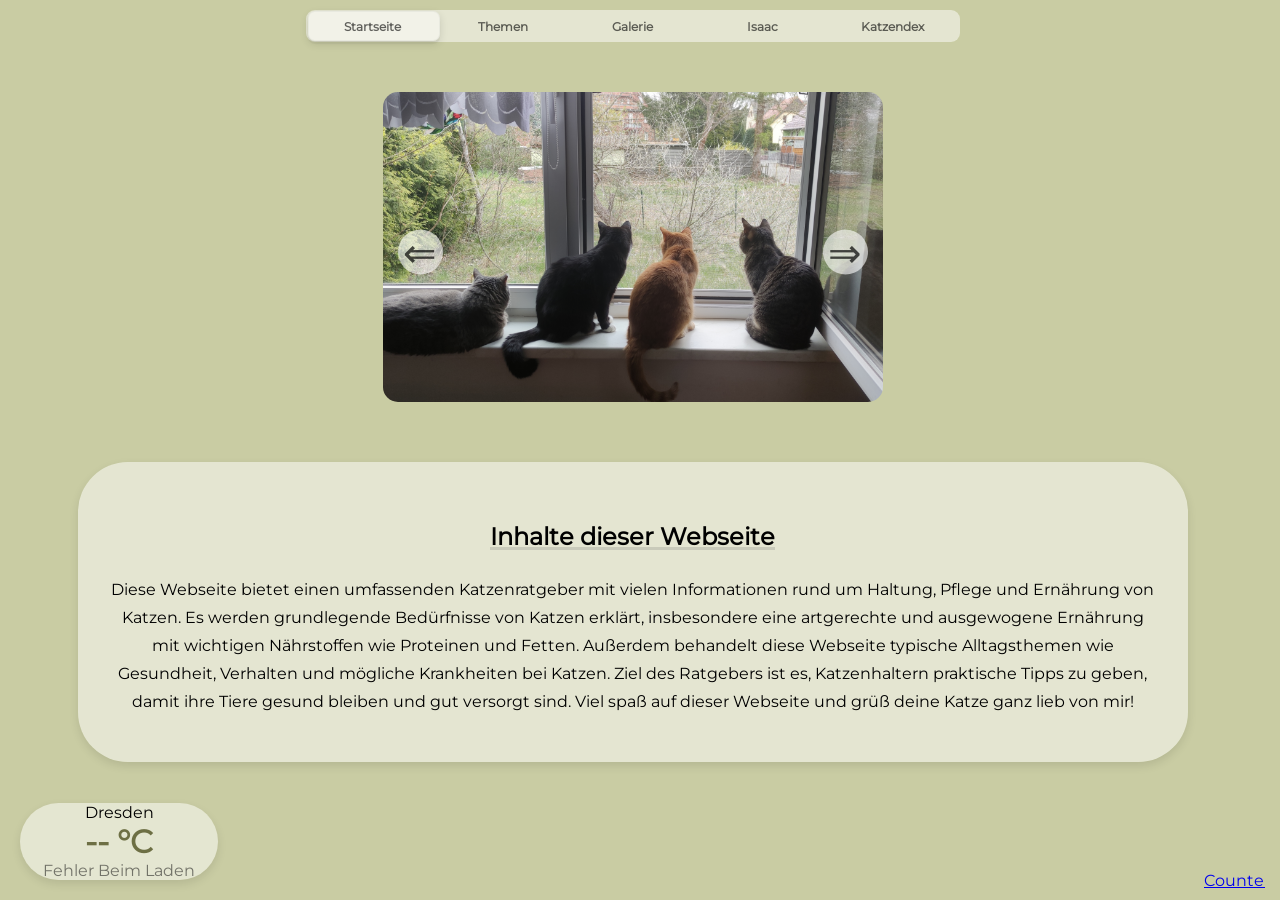
<file: html/index.html>
<!DOCTYPE html>
<html lang="de">
<head>

<link rel="stylesheet" href="../css/style.css">
<link rel="icon" href="../stuff/my_cat_circle_2.png">
<script src="../js/site.js" defer></script>
<title>Startseite</title>
<meta charset="UTF-8" name="viewport" content="initial-scale=1.0">
<div class="Ladescreen">
    <img src="../stuff/max-cat-spinning.gif" alt="Ladescreen">
</div>
</head>

<body>

    <header>
    </header>

    <main>

    <div class="tab-container">

    <input type="radio" name="tab" id="tab1" class="tab tab--1" checked/>  
    <label class="tab_label" for="tab1">Startseite</label>
        
    <input type="radio" name="tab" id="tab2" class="tab tab--2" />
    <label class="tab_label" for="tab2">Themen</label>

    <input type="radio" name="tab" id="tab3" class="tab tab--3" />
    <label class="tab_label" for="tab3">Galerie</label>
    
    <input type="radio" name="tab" id="tab4" class="tab tab--4" />
    <label class="tab_label" for="tab4">Isaac</label>

    <input type="radio" name="tab" id="tab5" class="tab tab--5" />
    <label class="tab_label" for="tab5">Katzendex</label>

    <div class="indicator"></div>
    </div>



<section aria-label="Newest Photos">
        <div class="carousel" data-carousel>
            <button class="carousel-button prev" data-carousel-button="prev">&#8656;</button>
            <button class="carousel-button next" data-carousel-button="next">&#8658;</button>
            <div class="carousel-inner">
                <ul data-slides>

                    <li class="slide" data-active>
                        <img src="../stuff/alexanders_cats.jpg" alt="Alexanders Cats">
                    </li>
                    <li class="slide">
                        <img src="../stuff/janis_cat_1.png" alt="Janis Cat 1">
                    </li>
                    <li class="slide">
                        <img src="../stuff/janis_cat_2.png" alt="Janis Cat 2">
                    </li>
                    <li class="slide">
                        <img src="../stuff/janis_cat_3.png" alt="Janis Cat 3">
                    </li>
                    <li class="slide">
                        <img src="../stuff/juliens_cat_1.jpg" alt="Juliens Cat 1">
                    </li>
                    <li class="slide">
                        <img src="../stuff/juliens_cat_2.jpg" alt="Juliens Cat 2">
                    </li>
                    <li class="slide">
                        <img src="../stuff/juliens_cat_3.jpg" alt="Juliens Cat 3">
                    </li>
                    <li class="slide">
                        <img src="../stuff/juliens_cat_4.jpg" alt="Juliens Cat 4">
                    </li>
                    <li class="slide">
                        <img src="../stuff/juliens_cat_5.jpg" alt="Juliens Cat 5">
                    </li>
                    <li class="slide">
                        <img src="../stuff/juliens_cat_6.jpg" alt="Juliens Cat 6">
                    </li>
                    <li class="slide">
                        <img src="../stuff/juliens_cat_7.jpg" alt="Juliens Cat 7">
                    </li>
                    <li class="slide">
                        <img src="../stuff/juliens_cat_8.jpg" alt="Juliens Cat 8">
                    </li>
                    <li class="slide">
                        <img src="../stuff/juliens_cat_9.jpeg" alt="Juliens Cat 9">
                    </li>
                    <li class="slide">
                        <img src="../stuff/my_cat_1.jpeg" alt="My Cat 1">
                    </li>
                    <li class="slide">
                        <img src="../stuff/my_cat_2.jpeg" alt="My Cat 2">
                    </li>
                    <li class="slide">
                        <img src="../stuff/philipps_cat_1.jpeg" alt="Philipps Cat 1">
                    </li>
                    <li class="slide">
                        <img src="../stuff/philipps_cat_2.jpeg" alt="Philipps Cat 2">
                    </li>
                    <li class="slide">
                        <img src="../stuff/philipps_cat_3.jpeg" alt="Philipps Cat 3">
                    </li>
                    <li class="slide">
                        <img src="../stuff/philipps_cat_4.jpeg" alt="Philipps Cat 4">
                    </li>
                    <li class="slide">
                        <img src="../stuff/philipps_cat_5.jpeg" alt="Philipps Cat 5">
                    </li>
                    <li class="slide">
                        <img src="../stuff/philipps_cat_6.jpeg" alt="Philipps Cat 6">
                    </li>
                    <li class="slide">
                        <img src="../stuff/philipps_cats_1.jpeg" alt="Philipps Cats 1">
                    </li>
                    <li class="slide">
                        <img src="../stuff/sebastians_cat_1.jpg" alt="Sebastians Cat 1">
                    </li>
                    <li class="slide">
                        <img src="../stuff/sebastians_cat_2.jpg" alt="Sebastians Cat 2">
                    </li>
                    <li class="slide">
                        <img src="../stuff/sebastians_cat_3.jpg" alt="Sebastians Cat 3">
                    </li>
                    <li class="slide">
                        <img src="../stuff/sebastians_cat_4.jpg" alt="Sebastians Cat 4">
                    </li>
                    <li class="slide">
                        <img src="../stuff/simeons_cat_3.jpeg" alt="Simeons Cat 3">
                    </li>
                    <li class="slide">
                        <img src="../stuff/simeons_cat_4.jpeg" alt="Simeons Cat 4">
                    </li>
                    <li class="slide">
                        <img src="../stuff/simeons_cat_5.jpeg" alt="Simeons Cat 5">
                    </li>
                    <li class="slide">
                        <img src="../stuff/simeons_cat_6.jpeg" alt="Simeons Cat 6">
                    </li>
                    <li class="slide">
                        <img src="../stuff/simeons_cat_8.jpeg" alt="Simeons Cat 8">
                    </li>
                    <li class="slide">
                        <img src="../stuff/simeons_cat_9.jpeg" alt="Simeons Cat 9">
                    </li>
                </ul>
            </div>
        </div>
    </section>
    </main>
    <div class="container">
        <h2>Inhalte dieser Webseite</h2>
        <p> Diese Webseite bietet einen umfassenden Katzenratgeber mit vielen Informationen rund um Haltung, Pflege und Ernährung von Katzen.
            Es werden grundlegende Bedürfnisse von Katzen erklärt, insbesondere eine artgerechte und ausgewogene Ernährung mit wichtigen Nährstoffen wie Proteinen und Fetten.
            Außerdem behandelt diese Webseite typische Alltagsthemen wie Gesundheit, Verhalten und mögliche Krankheiten bei Katzen.
            Ziel des Ratgebers ist es, Katzenhaltern praktische Tipps zu geben, damit ihre Tiere gesund bleiben und gut versorgt sind.
            Viel spaß auf dieser Webseite und grüß deine Katze ganz lieb von mir!</p>
    </div>
    <footer>
        <div class="wetter-box">
            Dresden
            <div class="temp" id="dresden-temp">-- °C</div>
            <div class="status" id="dresden-status">Lade...</div>
        </div>
        <div class="besucher-counter">
            <a href='https://www.free-counters.org/'>Counter</a> 
            <script type='text/javascript' src='https://www.freevisitorcounters.com/auth.php?id=1b66978cee8e185e81bc9337381985f8b24d0e5d'></script>
            <script type="text/javascript" src="https://www.freevisitorcounters.com/en/home/counter/1569794/t/5"></script>
        </div>
    </footer>


</body>

</html>
</file>
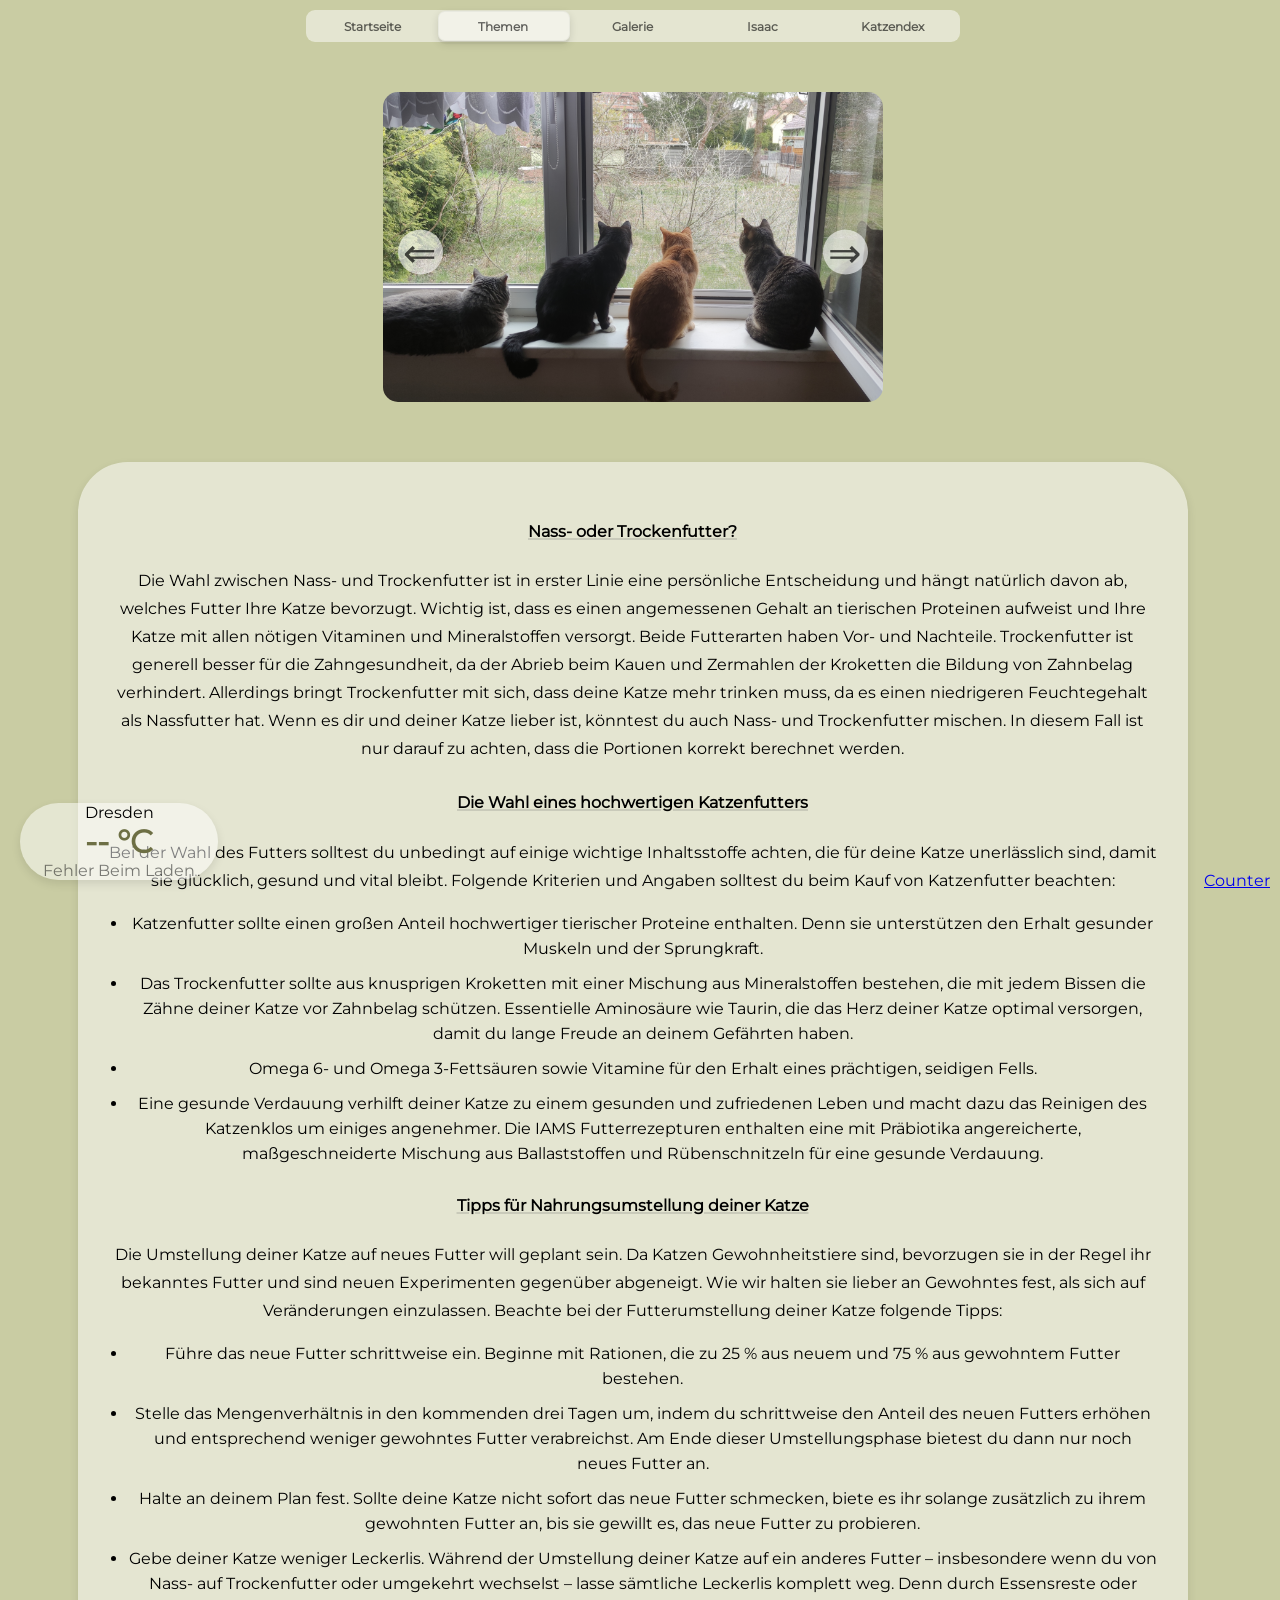
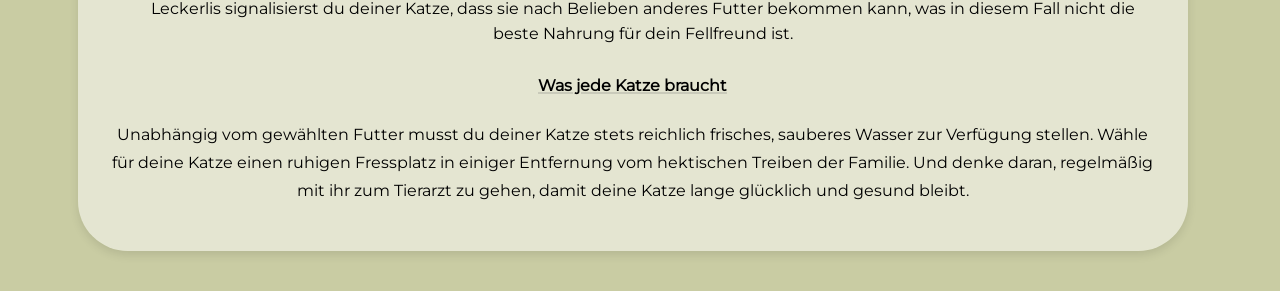
<file: html/futtermengen.html>
<!DOCTYPE html>
<html lang="de">
<head>
<script src="../js/site.js" defer></script>
<link rel="stylesheet" href="../css/style.css">
<link rel="icon" href="../stuff/my_cat_circle_2.png">
<title>Welche Futtermengen sind für meine Katze angemessen?</title>
<meta charset="UTF-8" name="viewport" content="initial-scale=1.0">
<div class="Ladescreen">
    <img src="../stuff/max-cat-spinning.gif" alt="Ladescreen">
</div>
</head>

<body>

    <header>
    </header>

    <main>

    <div class="tab-container">

    <input type="radio" name="tab" id="tab1" class="tab tab--1" />  
    <label class="tab_label" for="tab1">Startseite</label>
        
    <input type="radio" name="tab" id="tab2" class="tab tab--2" checked/>
    <label class="tab_label" for="tab2">Themen</label>

    <input type="radio" name="tab" id="tab3" class="tab tab--3" />
    <label class="tab_label" for="tab3">Galerie</label>
    
    <input type="radio" name="tab" id="tab4" class="tab tab--4" />
    <label class="tab_label" for="tab4">Isaac</label>

    <input type="radio" name="tab" id="tab5" class="tab tab--5" />
    <label class="tab_label" for="tab5">Katzendex</label>

    <div class="indicator"></div>
    </div>

<section aria-label="Newest Photos">
        <div class="carousel" data-carousel>
            <button class="carousel-button prev" data-carousel-button="prev">&#8656;</button>
            <button class="carousel-button next" data-carousel-button="next">&#8658;</button>
            <div class="carousel-inner">
                <ul data-slides>

                    <li class="slide" data-active>
                        <img src="../stuff/alexanders_cats.jpg" alt="Alexanders Cats">
                    </li>
                    <li class="slide">
                        <img src="../stuff/janis_cat_1.png" alt="Janis Cat 1">
                    </li>
                    <li class="slide">
                        <img src="../stuff/janis_cat_2.png" alt="Janis Cat 2">
                    </li>
                    <li class="slide">
                        <img src="../stuff/janis_cat_3.png" alt="Janis Cat 3">
                    </li>
                    <li class="slide">
                        <img src="../stuff/juliens_cat_1.jpg" alt="Juliens Cat 1">
                    </li>
                    <li class="slide">
                        <img src="../stuff/juliens_cat_2.jpg" alt="Juliens Cat 2">
                    </li>
                    <li class="slide">
                        <img src="../stuff/juliens_cat_3.jpg" alt="Juliens Cat 3">
                    </li>
                    <li class="slide">
                        <img src="../stuff/juliens_cat_4.jpg" alt="Juliens Cat 4">
                    </li>
                    <li class="slide">
                        <img src="../stuff/juliens_cat_5.jpg" alt="Juliens Cat 5">
                    </li>
                    <li class="slide">
                        <img src="../stuff/juliens_cat_6.jpg" alt="Juliens Cat 6">
                    </li>
                    <li class="slide">
                        <img src="../stuff/juliens_cat_7.jpg" alt="Juliens Cat 7">
                    </li>
                    <li class="slide">
                        <img src="../stuff/juliens_cat_8.jpg" alt="Juliens Cat 8">
                    </li>
                    <li class="slide">
                        <img src="../stuff/juliens_cat_9.jpeg" alt="Juliens Cat 9">
                    </li>
                    <li class="slide">
                        <img src="../stuff/my_cat_1.jpeg" alt="My Cat 1">
                    </li>
                    <li class="slide">
                        <img src="../stuff/my_cat_2.jpeg" alt="My Cat 2">
                    </li>
                    <li class="slide">
                        <img src="../stuff/philipps_cat_1.jpeg" alt="Philipps Cat 1">
                    </li>
                    <li class="slide">
                        <img src="../stuff/philipps_cat_2.jpeg" alt="Philipps Cat 2">
                    </li>
                    <li class="slide">
                        <img src="../stuff/philipps_cat_3.jpeg" alt="Philipps Cat 3">
                    </li>
                    <li class="slide">
                        <img src="../stuff/philipps_cat_4.jpeg" alt="Philipps Cat 4">
                    </li>
                    <li class="slide">
                        <img src="../stuff/philipps_cat_5.jpeg" alt="Philipps Cat 5">
                    </li>
                    <li class="slide">
                        <img src="../stuff/philipps_cat_6.jpeg" alt="Philipps Cat 6">
                    </li>
                    <li class="slide">
                        <img src="../stuff/philipps_cats_1.jpeg" alt="Philipps Cats 1">
                    </li>
                    <li class="slide">
                        <img src="../stuff/sebastians_cat_1.jpg" alt="Sebastians Cat 1">
                    </li>
                    <li class="slide">
                        <img src="../stuff/sebastians_cat_2.jpg" alt="Sebastians Cat 2">
                    </li>
                    <li class="slide">
                        <img src="../stuff/sebastians_cat_3.jpg" alt="Sebastians Cat 3">
                    </li>
                    <li class="slide">
                        <img src="../stuff/sebastians_cat_4.jpg" alt="Sebastians Cat 4">
                    </li>
                    <li class="slide">
                        <img src="../stuff/simeons_cat_3.jpeg" alt="Simeons Cat 3">
                    </li>
                    <li class="slide">
                        <img src="../stuff/simeons_cat_4.jpeg" alt="Simeons Cat 4">
                    </li>
                    <li class="slide">
                        <img src="../stuff/simeons_cat_5.jpeg" alt="Simeons Cat 5">
                    </li>
                    <li class="slide">
                        <img src="../stuff/simeons_cat_6.jpeg" alt="Simeons Cat 6">
                    </li>
                    <li class="slide">
                        <img src="../stuff/simeons_cat_8.jpeg" alt="Simeons Cat 8">
                    </li>
                    <li class="slide">
                        <img src="../stuff/simeons_cat_9.jpeg" alt="Simeons Cat 9">
                    </li>
                </ul>
            </div>
        </div>
    </section>
    </main>

    <div class="container">
    <h4>Nass- oder Trockenfutter?</h4> 
    <p> Die Wahl zwischen Nass- und Trockenfutter ist in erster Linie eine persönliche Entscheidung und hängt natürlich davon ab, welches
        Futter Ihre Katze bevorzugt. Wichtig ist, dass es einen angemessenen Gehalt an tierischen Proteinen aufweist und Ihre Katze mit allen
        nötigen Vitaminen und Mineralstoffen versorgt.
        Beide Futterarten haben Vor- und Nachteile. Trockenfutter ist generell besser für die Zahngesundheit, da der Abrieb beim Kauen
        und Zermahlen der Kroketten die Bildung von Zahnbelag verhindert. Allerdings bringt Trockenfutter mit sich, dass deine Katze mehr
        trinken muss, da es einen niedrigeren Feuchtegehalt als Nassfutter hat.
        Wenn es dir und deiner Katze lieber ist, könntest du auch Nass- und Trockenfutter mischen. In diesem Fall ist nur darauf zu achten,
        dass die Portionen korrekt berechnet werden.</p>
    <h4>Die Wahl eines hochwertigen Katzenfutters</h4>
    <p> Bei der Wahl des Futters solltest du unbedingt auf einige wichtige Inhaltsstoffe achten, die für deine Katze unerlässlich sind, damit sie
        glücklich, gesund und vital bleibt.
        Folgende Kriterien und Angaben solltest du beim Kauf von Katzenfutter beachten:</p>
    <ul>
    <li>Katzenfutter sollte einen großen Anteil hochwertiger tierischer Proteine enthalten. Denn sie unterstützen den Erhalt gesunder Muskeln und der Sprungkraft.</li>
    <li>Das Trockenfutter sollte aus knusprigen Kroketten mit einer Mischung aus Mineralstoffen bestehen, die mit jedem Bissen die Zähne deiner Katze vor Zahnbelag schützen.
        Essentielle Aminosäure wie Taurin, die das Herz deiner Katze optimal versorgen, damit du lange Freude an deinem Gefährten haben.</li>
    <li>Omega 6- und Omega 3-Fettsäuren sowie Vitamine für den Erhalt eines prächtigen, seidigen Fells.</li>
    <li>Eine gesunde Verdauung verhilft deiner Katze zu einem gesunden und zufriedenen Leben und macht dazu das Reinigen des
        Katzenklos um einiges angenehmer. Die IAMS Futterrezepturen enthalten eine mit Präbiotika angereicherte, maßgeschneiderte
        Mischung aus Ballaststoffen und Rübenschnitzeln für eine gesunde Verdauung.</li>
    </ul>
    <h4>Tipps für Nahrungsumstellung deiner Katze</h4>
    <p> Die Umstellung deiner Katze auf neues Futter will geplant sein. Da Katzen Gewohnheitstiere sind, bevorzugen sie in der Regel ihr
        bekanntes Futter und sind neuen Experimenten gegenüber abgeneigt. Wie wir halten sie lieber an Gewohntes fest, als sich auf
        Veränderungen einzulassen.
        Beachte bei der Futterumstellung deiner Katze folgende Tipps:</p>
    <ul>
    <li>Führe das neue Futter schrittweise ein. Beginne mit Rationen, die zu 25 % aus neuem und 75 % aus gewohntem Futter
        bestehen.</li>
    <li>Stelle das Mengenverhältnis in den kommenden drei Tagen um, indem du schrittweise den Anteil des neuen
        Futters erhöhen und entsprechend weniger gewohntes Futter verabreichst. Am Ende dieser Umstellungsphase bietest du dann
        nur noch neues Futter an.</li>
    <li>Halte an deinem Plan fest. Sollte deine Katze nicht sofort das neue Futter schmecken, biete es ihr solange zusätzlich zu
        ihrem gewohnten Futter an, bis sie gewillt es, das neue Futter zu probieren.</li>
    <li>Gebe deiner Katze weniger Leckerlis. Während der Umstellung deiner Katze auf ein anderes Futter – insbesondere wenn du von
        Nass- auf Trockenfutter oder umgekehrt wechselst – lasse sämtliche Leckerlis komplett weg. Denn durch Essensreste oder
        Leckerlis signalisierst du deiner Katze, dass sie nach Belieben anderes Futter bekommen kann, was in diesem Fall nicht die beste
        Nahrung für dein Fellfreund ist.</li>
    </ul>
    <h4>Was jede Katze braucht</h4>
    <p>Unabhängig vom gewählten Futter musst du deiner Katze stets reichlich frisches, sauberes Wasser zur Verfügung stellen.
        Wähle für deine Katze einen ruhigen Fressplatz in einiger Entfernung vom hektischen Treiben der Familie. Und denke daran,
        regelmäßig mit ihr zum Tierarzt zu gehen, damit deine Katze lange glücklich und gesund bleibt.</p>
    </div>
    <footer>
        <div class="wetter-box">
            Dresden
            <div class="temp" id="dresden-temp">-- °C</div>
            <div class="status" id="dresden-status">Lade...</div>
        </div>
        <div class="besucher-counter">
            <a href='https://www.free-counters.org/'>Counter</a> 
            <script type='text/javascript' src='https://www.freevisitorcounters.com/auth.php?id=1b66978cee8e185e81bc9337381985f8b24d0e5d'></script>
            <script type="text/javascript" src="https://www.freevisitorcounters.com/en/home/counter/1569794/t/5"></script>
        </div>
    </footer>
</body>
</file>
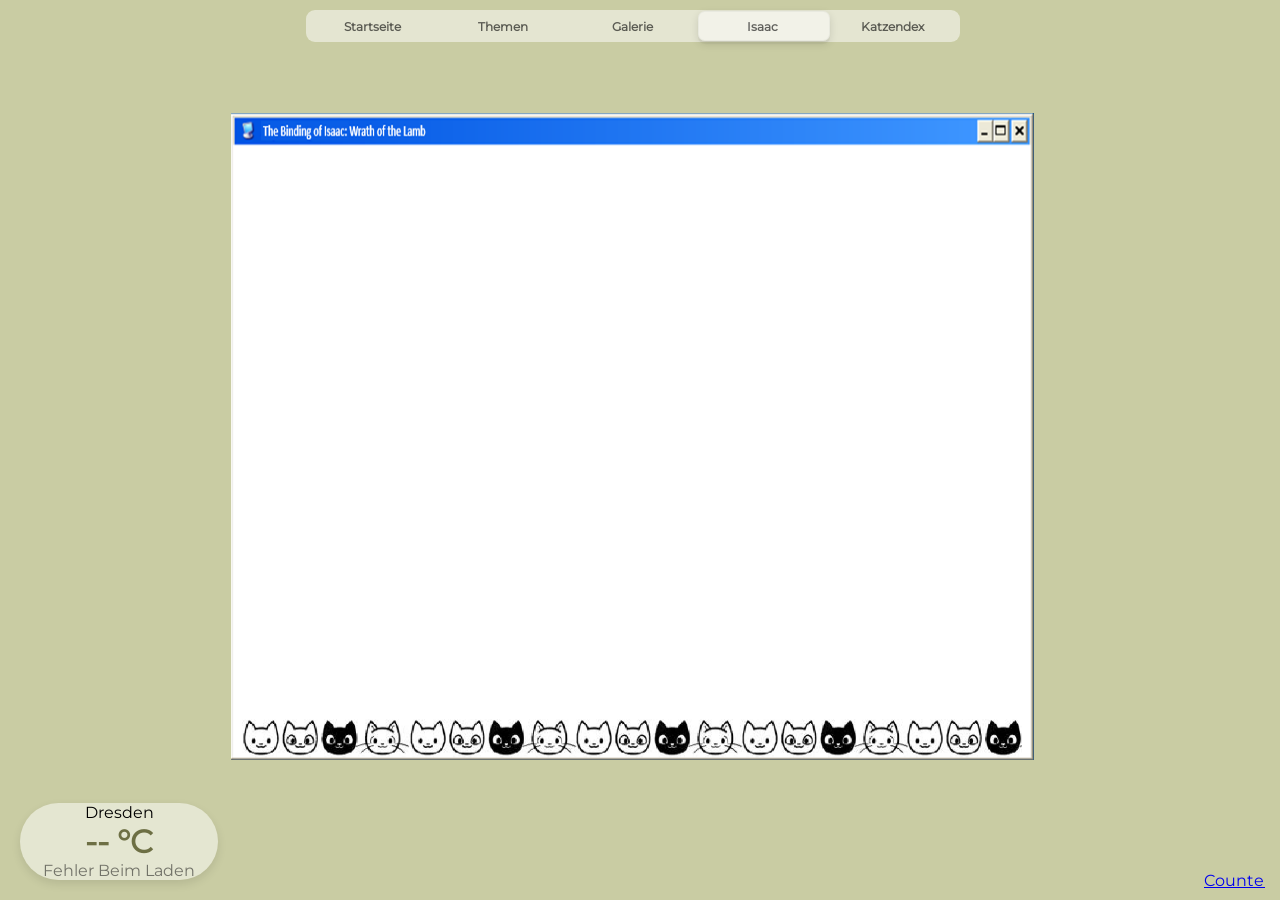
<file: html/isaac.html>
<!DOCTYPE html>
<html lang="de">
<head>

<link rel="stylesheet" href="../css/style.css">
<link rel="icon" href="../stuff/my_cat_circle_2.png">
<script src="../js/site.js" defer></script>
<title>Isaac</title>
<meta charset="UTF-8" name="viewport" content="initial-scale=1.0">
<div class="Ladescreen">
    <img src="../stuff/max-cat-spinning.gif" alt="Ladescreen">
</div>
</head>

<body>

    <header>
    </header>

    <main>

    <div class="tab-container">

    <input type="radio" name="tab" id="tab1" class="tab tab--1" />  
    <label class="tab_label" for="tab1">Startseite</label>
        
    <input type="radio" name="tab" id="tab2" class="tab tab--2" />
    <label class="tab_label" for="tab2">Themen</label>

    <input type="radio" name="tab" id="tab3" class="tab tab--3" />
    <label class="tab_label" for="tab3">Galerie</label>
    
    <input type="radio" name="tab" id="tab4" class="tab tab--4" checked/>
    <label class="tab_label" for="tab4">Isaac</label>

    <input type="radio" name="tab" id="tab5" class="tab tab--5" />
    <label class="tab_label" for="tab5">Katzendex</label>

    <div class="indicator"></div>
    </div>

    </main>
        <div class="game-container">
        <iframe
            src="https://archive.org/embed/isaac_20210228"
            width="100%"
            height="700"
            frameborder="0"
            allowfullscreen>
        </iframe>
        </div>
    <footer>
        <div class="wetter-box">
            Dresden
            <div class="temp" id="dresden-temp">-- °C</div>
            <div class="status" id="dresden-status">Lade...</div>
        </div>
        <div class="besucher-counter">
            <a href='https://www.free-counters.org/'>Counter</a> 
            <script type='text/javascript' src='https://www.freevisitorcounters.com/auth.php?id=1b66978cee8e185e81bc9337381985f8b24d0e5d'></script>
            <script type="text/javascript" src="https://www.freevisitorcounters.com/en/home/counter/1569794/t/5"></script>
        </div>
    </footer>


</body>

</html>
</file>
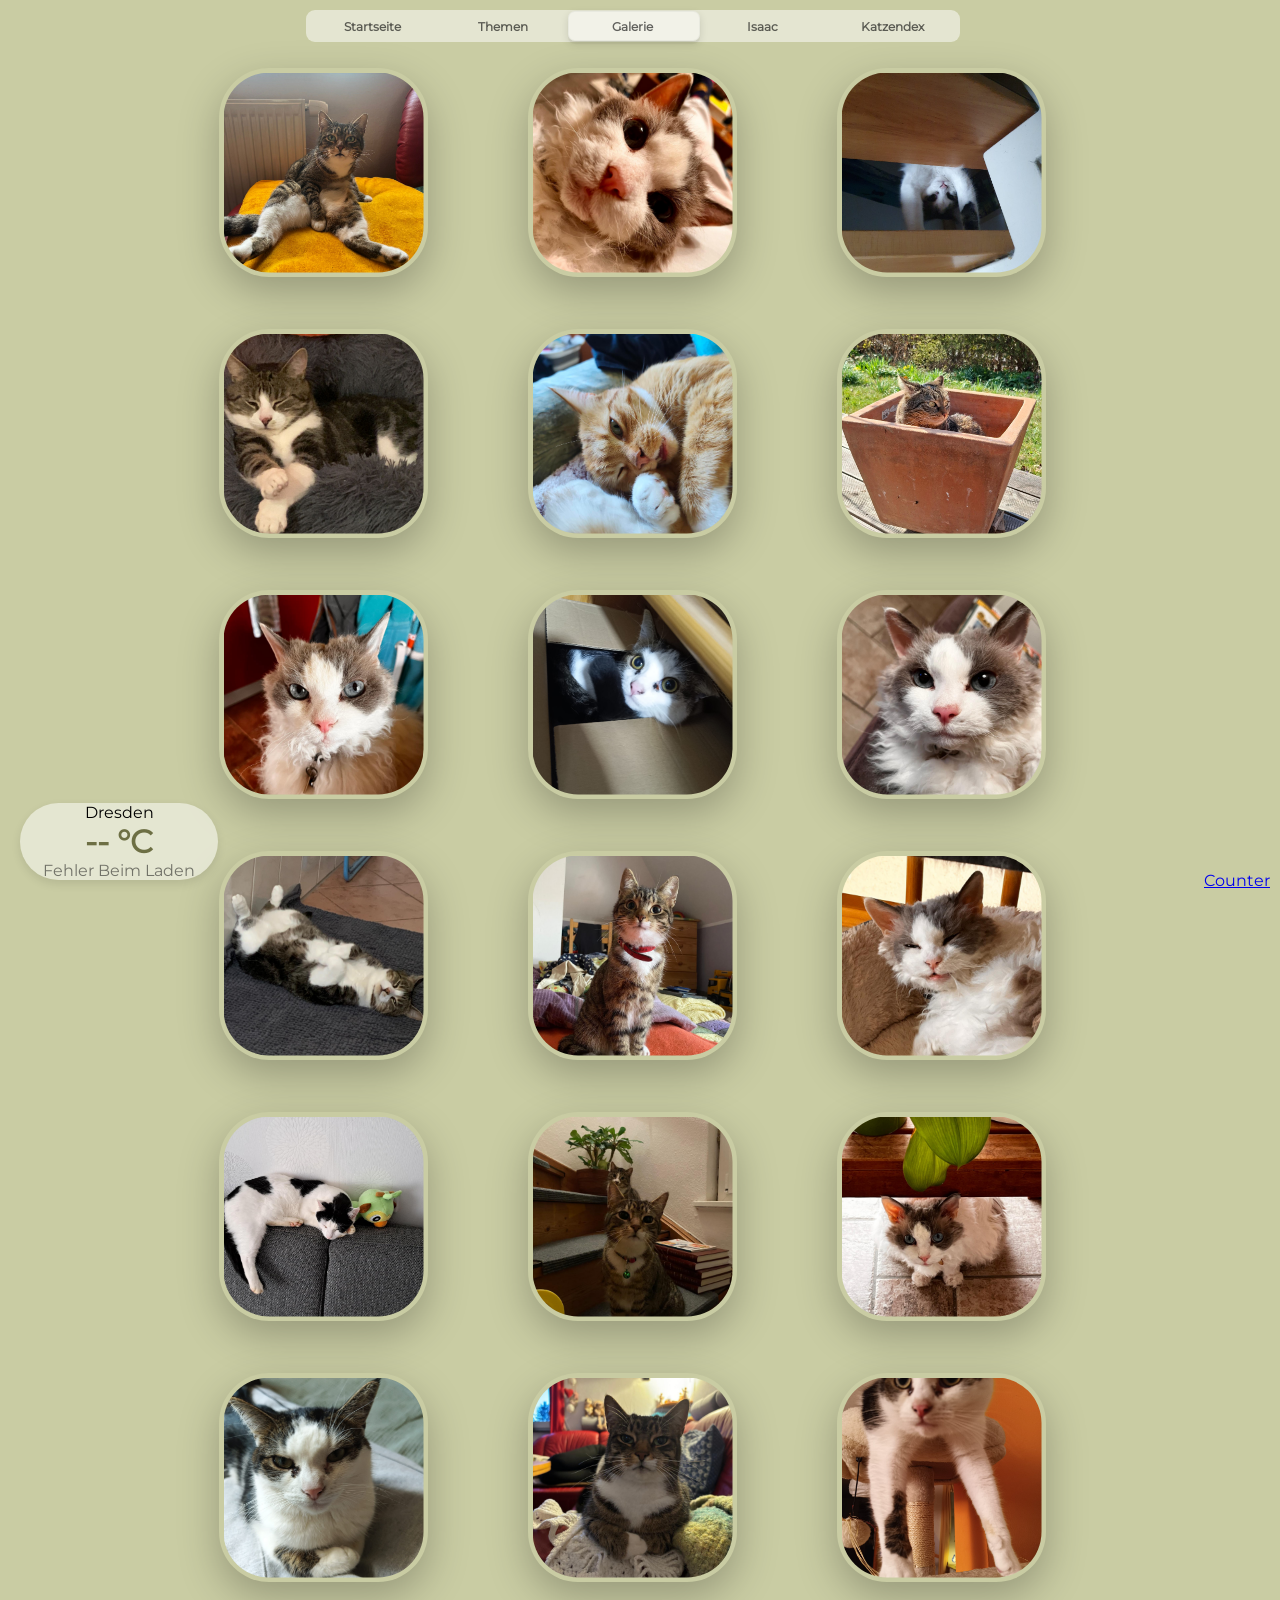
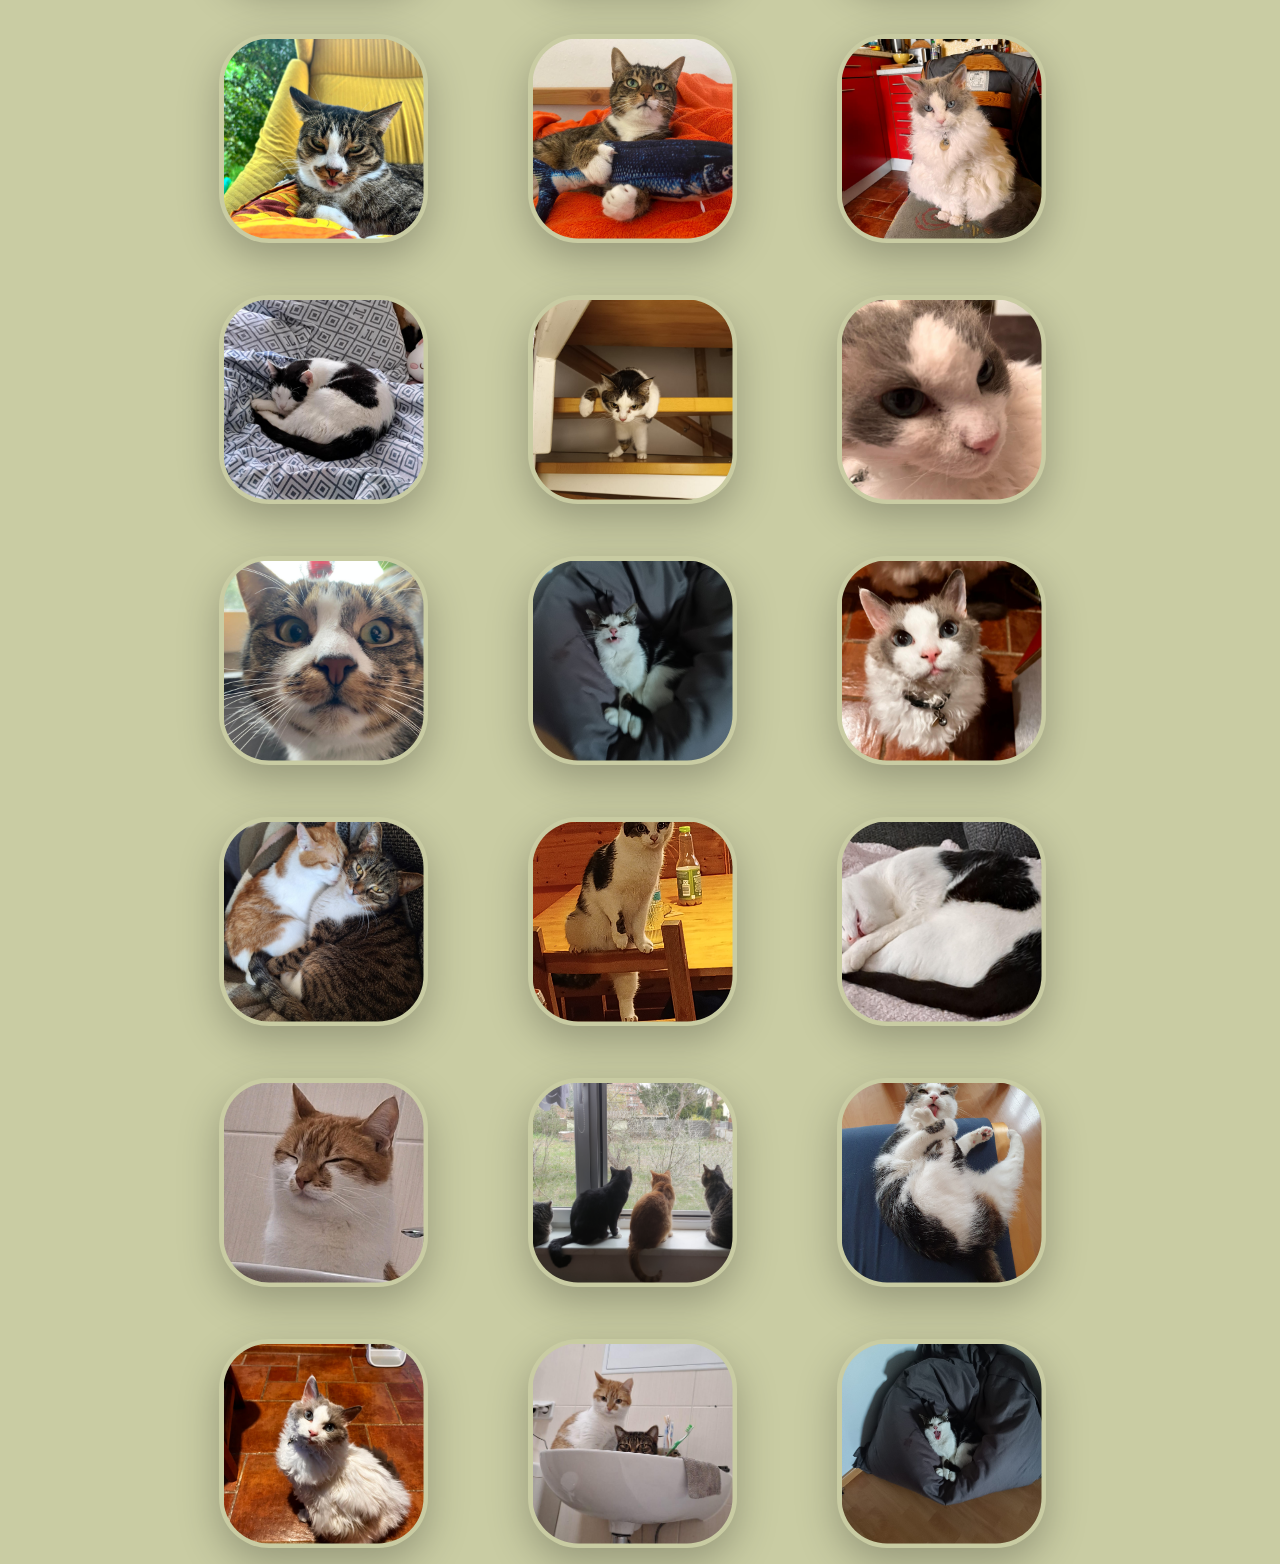
<file: html/katzen.html>
<!DOCTYPE html>
<html lang="de">
<head>

<script src="../js/site.js" defer></script>
<title>Katzenbilder</title>
<link rel="stylesheet" href="../css/style.css">
<link rel="icon" href="../stuff/my_cat_circle_2.png">
<meta charset="UTF-8" name="viewport" content="initial-scale=1.0">
<div class="Ladescreen">
    <img src="../stuff/max-cat-spinning.gif" alt="Ladescreen">
</div>
</head>

<body>

    <header>
    </header>

    <main>

    <div class="tab-container">

    <input type="radio" name="tab" id="tab1" class="tab tab--1" />  
    <label class="tab_label" for="tab1">Startseite</label>
        
    <input type="radio" name="tab" id="tab2" class="tab tab--2" />
    <label class="tab_label" for="tab2">Themen</label>

    <input type="radio" name="tab" id="tab3" class="tab tab--3" checked/>
    <label class="tab_label" for="tab3">Galerie</label>
    
    <input type="radio" name="tab" id="tab4" class="tab tab--4" />
    <label class="tab_label" for="tab4">Isaac</label>

    <input type="radio" name="tab" id="tab5" class="tab tab--5" />
    <label class="tab_label" for="tab5">Katzendex</label>

    <div class="indicator"></div>
    </div>
    </main>
    <div id="modal" class="modal">
        <span class="close" onclick="closeModal('modal')">&times;</span>
        <img id="modalImg" class="modal-content">
        <div class="caption"></div>
    </div>
    <div class="gallery">
        <figure>
            <img id="img4" src="../stuff/philipps_cat_1.jpeg" alt="" class="gallery-item" onclick="openModal('modal','',this.src)">
            <figcaption></figcaption>
        </figure>
        <figure>
            <img id="img4" src="../stuff/juliens_cat_9.jpeg" alt="" class="gallery-item" onclick="openModal('modal','',this.src)">
            <figcaption></figcaption>
        </figure>
        <figure>
            <img id="img4" src="../stuff/simeons_cat_8.jpeg" alt="" class="gallery-item" onclick="openModal('modal','',this.src)">
            <figcaption></figcaption>
        </figure>
        <figure>
            <img id="img4" src="../stuff/my_cat_1.jpeg" alt="" class="gallery-item" onclick="openModal('modal','',this.src)">
            <figcaption></figcaption>
        </figure>
        <figure>
            <img id="img4" src="../stuff/sebastians_cat_1.jpg" alt="" class="gallery-item" onclick="openModal('modal','',this.src)">
            <figcaption></figcaption>
        </figure>
        <figure>
            <img id="img4" src="../stuff/kira_1.jpg" alt="" class="gallery-item" onclick="openModal('modal','',this.src)">
            <figcaption></figcaption>
        </figure>
        <figure>
            <img id="img4" src="../stuff/juliens_cat_1.jpg" alt="" class="gallery-item" onclick="openModal('modal','',this.src)">
            <figcaption></figcaption>
        </figure>
        <figure>
            <img id="img4" src="../stuff/simeons_cat_9.jpeg" alt="" class="gallery-item" onclick="openModal('modal','',this.src)">
            <figcaption></figcaption>
        </figure>
        <figure>
            <img id="img4" src="../stuff/juliens_cat_2.jpg" alt="" class="gallery-item" onclick="openModal('modal','',this.src)">
            <figcaption></figcaption>
        </figure>
        <figure>
            <img id="img4" src="../stuff/my_cat_2.jpeg" alt="" class="gallery-item" onclick="openModal('modal','',this.src)">
            <figcaption></figcaption>
        </figure>
        <figure>
            <img id="img4" src="../stuff/philipps_cat_2.jpeg" alt="" class="gallery-item" onclick="openModal('modal','',this.src)">
            <figcaption></figcaption>
        </figure>
        <figure>
            <img id="img4" src="../stuff/juliens_cat_3.jpg" alt="" class="gallery-item" onclick="openModal('modal','',this.src)">
            <figcaption></figcaption>
        </figure>
        <figure>
            <img id="img4" src="../stuff/janis_cat_1.png" alt="" class="gallery-item" onclick="openModal('modal','',this.src)">
            <figcaption></figcaption>
        </figure>
        <figure>
            <img id="img4" src="../stuff/philipps_cats_1.jpeg" alt="" class="gallery-item" onclick="openModal('modal','',this.src)">
            <figcaption></figcaption>
        </figure>
        <figure>
            <img id="img4" src="../stuff/juliens_cat_4.jpg" alt="" class="gallery-item" onclick="openModal('modal','',this.src)">
            <figcaption></figcaption>
        </figure>
        <figure>
            <img id="img4" src="../stuff/simeons_cat_5.jpeg" alt="" class="gallery-item" onclick="openModal('modal','',this.src)">
            <figcaption></figcaption>
        </figure>
        <figure>
            <img id="img4" src="../stuff/philipps_cat_3.jpeg" alt="" class="gallery-item" onclick="openModal('modal','',this.src)">
            <figcaption></figcaption>
        </figure>
        <figure>
            <img id="img4" src="../stuff/simeons_cat_7.jpeg" alt="" class="gallery-item" onclick="openModal('modal','',this.src)">
            <figcaption></figcaption>
        </figure>
        <figure>
            <img id="img4" src="../stuff/philipps_cat_4.jpeg" alt="" class="gallery-item" onclick="openModal('modal','',this.src)">
            <figcaption></figcaption>
        </figure>
        <figure>
            <img id="img4" src="../stuff/philipps_cat_5.jpeg" alt="" class="gallery-item" onclick="openModal('modal','',this.src)">
            <figcaption></figcaption>
        </figure>
        <figure>
            <img id="img4" src="../stuff/juliens_cat_7.jpg" alt="" class="gallery-item" onclick="openModal('modal','',this.src)">
            <figcaption></figcaption>
        </figure>
        <figure>
            <img id="img4" src="../stuff/janis_cat_2.png" alt="" class="gallery-item" onclick="openModal('modal','',this.src)">
            <figcaption></figcaption>
        </figure>
        <figure>
            <img id="img4" src="../stuff/simeons_cat_4.jpeg" alt="" class="gallery-item" onclick="openModal('modal','',this.src)">
            <figcaption></figcaption>
        </figure>
        <figure>
            <img id="img4" src="../stuff/juliens_cat_8.jpg" alt="" class="gallery-item" onclick="openModal('modal','',this.src)">
            <figcaption></figcaption>
        </figure>
        <figure>
            <img id="img4" src="../stuff/philipps_cat_6.jpeg" alt="" class="gallery-item" onclick="openModal('modal','',this.src)">
            <figcaption></figcaption>
        </figure>
        <figure>
            <img id="img4" src="../stuff/simeons_cat_3.jpeg" alt="" class="gallery-item" onclick="openModal('modal','',this.src)">
            <figcaption></figcaption>
        </figure>
        <figure>
            <img id="img4" src="../stuff/juliens_cat_5.jpg" alt="" class="gallery-item" onclick="openModal('modal','',this.src)">
            <figcaption></figcaption>
        </figure>
        <figure>
            <img id="img4" src="../stuff/sebastians_cat_2.jpg" alt="" class="gallery-item" onclick="openModal('modal','',this.src)">
            <figcaption></figcaption>
        </figure>
        <figure>
            <img id="img4" src="../stuff/simeons_cat_2.jpeg" alt="" class="gallery-item" onclick="openModal('modal','',this.src)">
            <figcaption></figcaption>
        </figure>
        <figure>
            <img id="img4" src="../stuff/janis_cat_3.png" alt="" class="gallery-item" onclick="openModal('modal','',this.src)">
            <figcaption></figcaption>
        </figure>
        <figure>
            <img id="img4" src="../stuff/sebastians_cat_3.jpg" alt="" class="gallery-item" onclick="openModal('modal','',this.src)">
            <figcaption></figcaption>
        </figure>
        <figure>
            <img id="img4" src="../stuff/alexanders_cats.jpg" alt="" class="gallery-item" onclick="openModal('modal','',this.src)">
            <figcaption></figcaption>
        </figure>
        <figure>
            <img id="img4" src="../stuff/simeons_cat_1.jpeg" alt="" class="gallery-item" onclick="openModal('modal','',this.src)">
            <figcaption></figcaption>
        </figure>
        <figure>
            <img id="img4" src="../stuff/juliens_cat_6.jpg" alt="" class="gallery-item" onclick="openModal('modal','',this.src)">
            <figcaption></figcaption>
        </figure>
        <figure>
            <img id="img4" src="../stuff/sebastians_cat_4.jpg" alt="" class="gallery-item" onclick="openModal('modal','',this.src)">
            <figcaption></figcaption>
        </figure>
        <figure>
            <img id="img4" src="../stuff/simeons_cat_6.jpeg" alt="" class="gallery-item" onclick="openModal('modal','',this.src)">
            <figcaption></figcaption>
        </figure>
    </div>
    <footer>
        <div class="wetter-box">
            Dresden
            <div class="temp" id="dresden-temp">-- °C</div>
            <div class="status" id="dresden-status">Lade...</div>
        </div>
        <div class="besucher-counter">
            <a href='https://www.free-counters.org/'>Counter</a> 
            <script type='text/javascript' src='https://www.freevisitorcounters.com/auth.php?id=1b66978cee8e185e81bc9337381985f8b24d0e5d'></script>
            <script type="text/javascript" src="https://www.freevisitorcounters.com/en/home/counter/1569794/t/5"></script>
        </div>
    </footer>
</body>
</file>
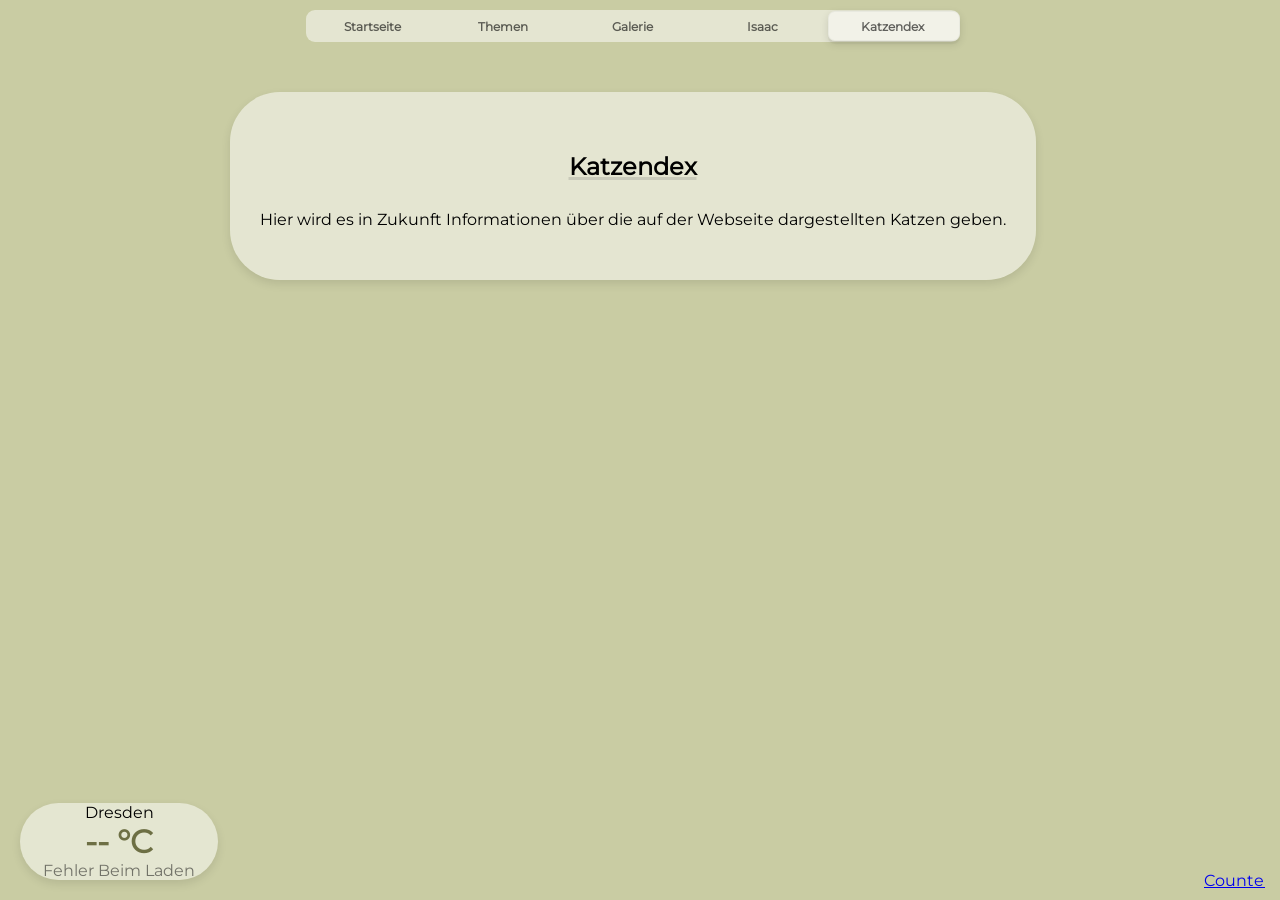
<file: html/katzendex.html>
<!DOCTYPE html>
<html lang="de">
<head>

<link rel="stylesheet" href="../css/style.css">
<link rel="icon" href="../stuff/my_cat_circle_2.png">
<script src="../js/site.js" defer></script>
<title>Katzendex</title>
<meta charset="UTF-8" name="viewport" content="initial-scale=1.0">
<meta http-equiv="X-UA-Compatible" content="IE=edge">
<div class="Ladescreen">
    <img src="../stuff/max-cat-spinning.gif" alt="Ladescreen">
</div>
</head>
<body>

    <header>
    </header>

    <main>

    <div class="tab-container">

    <input type="radio" name="tab" id="tab1" class="tab tab--1" />  
    <label class="tab_label" for="tab1">Startseite</label>
        
    <input type="radio" name="tab" id="tab2" class="tab tab--2" />
    <label class="tab_label" for="tab2">Themen</label>

    <input type="radio" name="tab" id="tab3" class="tab tab--3" />
    <label class="tab_label" for="tab3">Galerie</label>
    
    <input type="radio" name="tab" id="tab4" class="tab tab--4" />
    <label class="tab_label" for="tab4">Isaac</label>

    <input type="radio" name="tab" id="tab5" class="tab tab--5" checked/>
    <label class="tab_label" for="tab5">Katzendex</label>

    <div class="indicator"></div>
    </div>
    </main>
    <div class="container">
        <h2>Katzendex</h2>
        <p> Hier wird es in Zukunft Informationen über die auf der Webseite dargestellten Katzen geben. </p>
    </div>

    <footer>
        <div class="wetter-box">
            Dresden
            <div class="temp" id="dresden-temp">-- °C</div>
            <div class="status" id="dresden-status">Lade...</div>
        </div>
        <div class="besucher-counter">
            <a href='https://www.free-counters.org/'>Counter</a> 
            <script type='text/javascript' src='https://www.freevisitorcounters.com/auth.php?id=1b66978cee8e185e81bc9337381985f8b24d0e5d'></script>
            <script type="text/javascript" src="https://www.freevisitorcounters.com/en/home/counter/1569794/t/5"></script>
        </div>
    </footer>


</body>

</html>
</file>
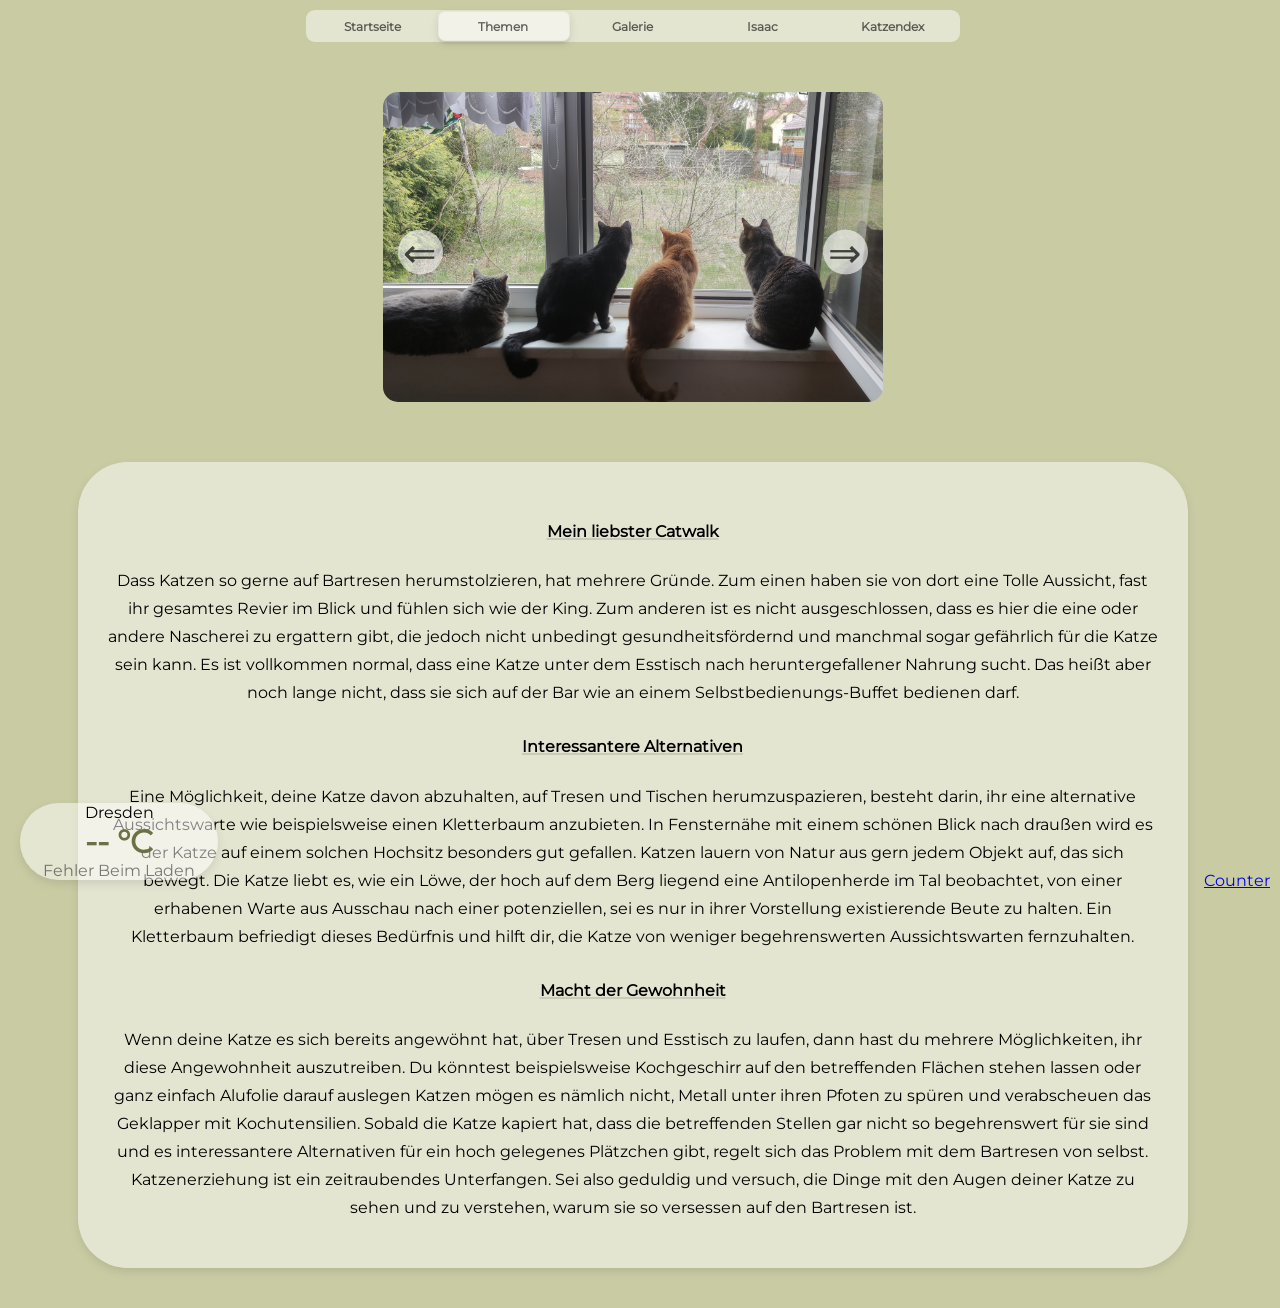
<file: html/katzenerziehung.html>
<!DOCTYPE html>
<html lang="de">
<head>
<script src="../js/site.js" defer></script>
<link rel="stylesheet" href="../css/style.css">
<link rel="icon" href="../stuff/my_cat_circle_2.png">
<title>Katzenerziehung</title>
<meta charset="UTF-8" name="viewport" content="initial-scale=1.0">
<div class="Ladescreen">
    <img src="../stuff/max-cat-spinning.gif" alt="Ladescreen">
</div>
</head>

<body>

    <header>
    </header>

    <main>

    <div class="tab-container">

    <input type="radio" name="tab" id="tab1" class="tab tab--1" />  
    <label class="tab_label" for="tab1">Startseite</label>
        
    <input type="radio" name="tab" id="tab2" class="tab tab--2" checked/>
    <label class="tab_label" for="tab2">Themen</label>

    <input type="radio" name="tab" id="tab3" class="tab tab--3" />
    <label class="tab_label" for="tab3">Galerie</label>
    
    <input type="radio" name="tab" id="tab4" class="tab tab--4" />
    <label class="tab_label" for="tab4">Isaac</label>

    <input type="radio" name="tab" id="tab5" class="tab tab--5" />
    <label class="tab_label" for="tab5">Katzendex</label>

    <div class="indicator"></div>
    </div>

<section aria-label="Newest Photos">
        <div class="carousel" data-carousel>
            <button class="carousel-button prev" data-carousel-button="prev">&#8656;</button>
            <button class="carousel-button next" data-carousel-button="next">&#8658;</button>
            <div class="carousel-inner">
                <ul data-slides>

                    <li class="slide" data-active>
                        <img src="../stuff/alexanders_cats.jpg" alt="Alexanders Cats">
                    </li>
                    <li class="slide">
                        <img src="../stuff/janis_cat_1.png" alt="Janis Cat 1">
                    </li>
                    <li class="slide">
                        <img src="../stuff/janis_cat_2.png" alt="Janis Cat 2">
                    </li>
                    <li class="slide">
                        <img src="../stuff/janis_cat_3.png" alt="Janis Cat 3">
                    </li>
                    <li class="slide">
                        <img src="../stuff/juliens_cat_1.jpg" alt="Juliens Cat 1">
                    </li>
                    <li class="slide">
                        <img src="../stuff/juliens_cat_2.jpg" alt="Juliens Cat 2">
                    </li>
                    <li class="slide">
                        <img src="../stuff/juliens_cat_3.jpg" alt="Juliens Cat 3">
                    </li>
                    <li class="slide">
                        <img src="../stuff/juliens_cat_4.jpg" alt="Juliens Cat 4">
                    </li>
                    <li class="slide">
                        <img src="../stuff/juliens_cat_5.jpg" alt="Juliens Cat 5">
                    </li>
                    <li class="slide">
                        <img src="../stuff/juliens_cat_6.jpg" alt="Juliens Cat 6">
                    </li>
                    <li class="slide">
                        <img src="../stuff/juliens_cat_7.jpg" alt="Juliens Cat 7">
                    </li>
                    <li class="slide">
                        <img src="../stuff/juliens_cat_8.jpg" alt="Juliens Cat 8">
                    </li>
                    <li class="slide">
                        <img src="../stuff/juliens_cat_9.jpeg" alt="Juliens Cat 9">
                    </li>
                    <li class="slide">
                        <img src="../stuff/my_cat_1.jpeg" alt="My Cat 1">
                    </li>
                    <li class="slide">
                        <img src="../stuff/my_cat_2.jpeg" alt="My Cat 2">
                    </li>
                    <li class="slide">
                        <img src="../stuff/philipps_cat_1.jpeg" alt="Philipps Cat 1">
                    </li>
                    <li class="slide">
                        <img src="../stuff/philipps_cat_2.jpeg" alt="Philipps Cat 2">
                    </li>
                    <li class="slide">
                        <img src="../stuff/philipps_cat_3.jpeg" alt="Philipps Cat 3">
                    </li>
                    <li class="slide">
                        <img src="../stuff/philipps_cat_4.jpeg" alt="Philipps Cat 4">
                    </li>
                    <li class="slide">
                        <img src="../stuff/philipps_cat_5.jpeg" alt="Philipps Cat 5">
                    </li>
                    <li class="slide">
                        <img src="../stuff/philipps_cat_6.jpeg" alt="Philipps Cat 6">
                    </li>
                    <li class="slide">
                        <img src="../stuff/philipps_cats_1.jpeg" alt="Philipps Cats 1">
                    </li>
                    <li class="slide">
                        <img src="../stuff/sebastians_cat_1.jpg" alt="Sebastians Cat 1">
                    </li>
                    <li class="slide">
                        <img src="../stuff/sebastians_cat_2.jpg" alt="Sebastians Cat 2">
                    </li>
                    <li class="slide">
                        <img src="../stuff/sebastians_cat_3.jpg" alt="Sebastians Cat 3">
                    </li>
                    <li class="slide">
                        <img src="../stuff/sebastians_cat_4.jpg" alt="Sebastians Cat 4">
                    </li>
                    <li class="slide">
                        <img src="../stuff/simeons_cat_3.jpeg" alt="Simeons Cat 3">
                    </li>
                    <li class="slide">
                        <img src="../stuff/simeons_cat_4.jpeg" alt="Simeons Cat 4">
                    </li>
                    <li class="slide">
                        <img src="../stuff/simeons_cat_5.jpeg" alt="Simeons Cat 5">
                    </li>
                    <li class="slide">
                        <img src="../stuff/simeons_cat_6.jpeg" alt="Simeons Cat 6">
                    </li>
                    <li class="slide">
                        <img src="../stuff/simeons_cat_8.jpeg" alt="Simeons Cat 8">
                    </li>
                    <li class="slide">
                        <img src="../stuff/simeons_cat_9.jpeg" alt="Simeons Cat 9">
                    </li>
                </ul>
            </div>
        </div>
    </section>
    </main>

    <div class="container">
    <h4>Mein liebster Catwalk</h4> 
    <p> Dass Katzen so gerne auf Bartresen herumstolzieren, hat mehrere Gründe. Zum einen haben sie von dort eine Tolle Aussicht,
        fast ihr gesamtes Revier im Blick und fühlen sich wie der King.
        Zum anderen ist es nicht ausgeschlossen, dass es hier die eine oder andere Nascherei zu ergattern gibt, die jedoch nicht unbedingt
        gesundheitsfördernd und manchmal sogar gefährlich für die Katze sein kann.
        Es ist vollkommen normal, dass eine Katze unter dem Esstisch nach heruntergefallener Nahrung sucht.
        Das heißt aber noch lange nicht, dass sie sich auf der Bar wie an einem Selbstbedienungs-Buffet bedienen darf.</p>
    <h4>Interessantere Alternativen</h4>
    <p> Eine Möglichkeit, deine Katze davon abzuhalten, auf Tresen und Tischen herumzuspazieren, besteht darin, ihr eine alternative
        Aussichtswarte wie beispielsweise einen Kletterbaum anzubieten.
        In Fensternähe mit einem schönen Blick nach draußen wird es der Katze auf einem solchen Hochsitz besonders gut gefallen.
        Katzen lauern von Natur aus gern jedem Objekt auf, das sich bewegt.
        Die Katze liebt es, wie ein Löwe, der hoch auf dem Berg liegend eine Antilopenherde im Tal beobachtet, von einer erhabenen Warte aus Ausschau
        nach einer potenziellen, sei es nur in ihrer Vorstellung existierende Beute zu halten.
        Ein Kletterbaum befriedigt dieses Bedürfnis und hilft dir, die Katze von weniger begehrenswerten Aussichtswarten fernzuhalten.</p>
    <h4>Macht der Gewohnheit</h4>
    <p>Wenn deine Katze es sich bereits angewöhnt hat, über Tresen und Esstisch zu laufen, dann hast du mehrere Möglichkeiten, ihr
        diese Angewohnheit auszutreiben.
        Du könntest beispielsweise Kochgeschirr auf den betreffenden Flächen stehen lassen oder ganz einfach Alufolie darauf auslegen
        Katzen mögen es nämlich nicht, Metall unter ihren Pfoten zu spüren und verabscheuen das Geklapper mit Kochutensilien.
        Sobald die Katze kapiert hat, dass die betreffenden Stellen gar nicht so begehrenswert für sie sind und es interessantere Alternativen
        für ein hoch gelegenes Plätzchen gibt, regelt sich das Problem mit dem Bartresen von selbst.
        Katzenerziehung ist ein zeitraubendes Unterfangen.
        Sei also geduldig und versuch, die Dinge mit den Augen deiner Katze zu sehen und zu verstehen, warum sie so versessen auf den Bartresen ist.</p>
    </div>
    <footer>
        <div class="wetter-box">
            Dresden
            <div class="temp" id="dresden-temp">-- °C</div>
            <div class="status" id="dresden-status">Lade...</div>
        </div>
        <div class="besucher-counter">
            <a href='https://www.free-counters.org/'>Counter</a> 
            <script type='text/javascript' src='https://www.freevisitorcounters.com/auth.php?id=1b66978cee8e185e81bc9337381985f8b24d0e5d'></script>
            <script type="text/javascript" src="https://www.freevisitorcounters.com/en/home/counter/1569794/t/5"></script>
        </div>
    </footer>
</body>
</file>
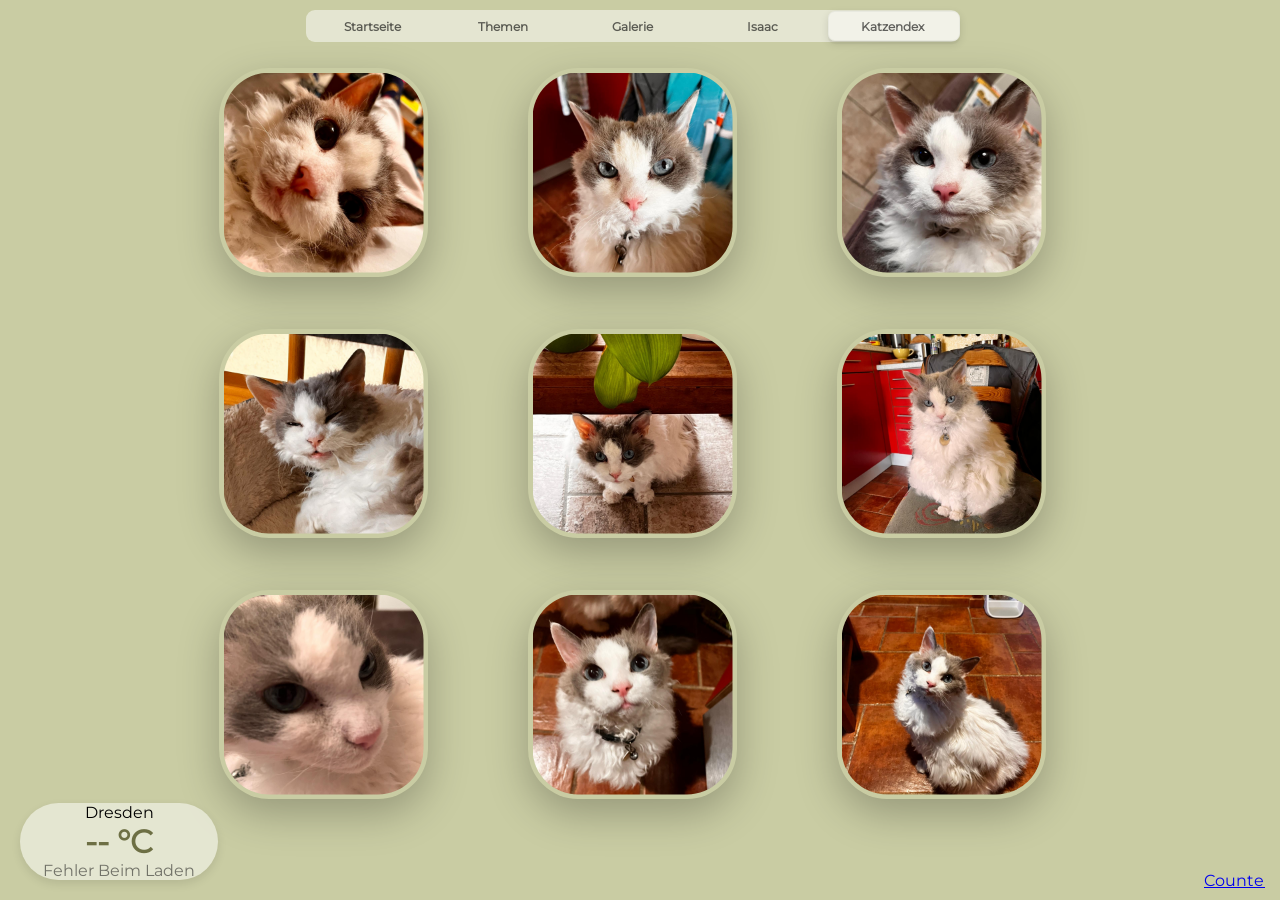
<file: html/mimi.html>
<!DOCTYPE html>
<html lang="de">
<head>

<script src="../js/site.js" defer></script>
<title>Katzenbilder</title>
<link rel="stylesheet" href="../css/style.css">
<link rel="icon" href="../stuff/my_cat_circle_2.png">
<meta charset="UTF-8" name="viewport" content="initial-scale=1.0">
<div class="Ladescreen">
    <img src="../stuff/max-cat-spinning.gif" alt="Ladescreen">
</div>
</head>

<body>

    <header>
    </header>

    <main>

    <div class="tab-container">

    <input type="radio" name="tab" id="tab1" class="tab tab--1" />  
    <label class="tab_label" for="tab1">Startseite</label>
        
    <input type="radio" name="tab" id="tab2" class="tab tab--2" />
    <label class="tab_label" for="tab2">Themen</label>

    <input type="radio" name="tab" id="tab3" class="tab tab--3" />
    <label class="tab_label" for="tab3">Galerie</label>
    
    <input type="radio" name="tab" id="tab4" class="tab tab--4" />
    <label class="tab_label" for="tab4">Isaac</label>

    <input type="radio" name="tab" id="tab5" class="tab tab--5" checked/>
    <label class="tab_label" for="tab5">Katzendex</label>

    <div class="indicator"></div>
    </div>

    </main>
    <div id="modal" class="modal">
        <span class="close" onclick="closeModal('modal')">&times;</span>
        <img id="modalImg" class="modal-content">
        <div class="caption"></div>
    </div>
    <div class="gallery">
        <figure>
            <img id="img4" src="../stuff/juliens_cat_9.jpeg" alt="" class="gallery-item" onclick="openModal('modal','',this.src)">
            <figcaption></figcaption>
        </figure>
        <figure>
            <img id="img4" src="../stuff/juliens_cat_1.jpg" alt="" class="gallery-item" onclick="openModal('modal','',this.src)">
            <figcaption></figcaption>
        </figure>
        <figure>
            <img id="img4" src="../stuff/juliens_cat_2.jpg" alt="" class="gallery-item" onclick="openModal('modal','',this.src)">
            <figcaption></figcaption>
        </figure>
        <figure>
            <img id="img4" src="../stuff/juliens_cat_3.jpg" alt="" class="gallery-item" onclick="openModal('modal','',this.src)">
            <figcaption></figcaption>
        </figure>
        <figure>
            <img id="img4" src="../stuff/juliens_cat_4.jpg" alt="" class="gallery-item" onclick="openModal('modal','',this.src)">
            <figcaption></figcaption>
        </figure>
        <figure>
            <img id="img4" src="../stuff/juliens_cat_7.jpg" alt="" class="gallery-item" onclick="openModal('modal','',this.src)">
            <figcaption></figcaption>
        </figure>
        <figure>
            <img id="img4" src="../stuff/juliens_cat_8.jpg" alt="" class="gallery-item" onclick="openModal('modal','',this.src)">
            <figcaption></figcaption>
        </figure>
        <figure>
            <img id="img4" src="../stuff/juliens_cat_5.jpg" alt="" class="gallery-item" onclick="openModal('modal','',this.src)">
            <figcaption></figcaption>
        </figure>
        <figure>
            <img id="img4" src="../stuff/juliens_cat_6.jpg" alt="" class="gallery-item" onclick="openModal('modal','',this.src)">
            <figcaption></figcaption>
        </figure>

    </div>
    <footer>
        <div class="wetter-box">
            Dresden
            <div class="temp" id="dresden-temp">-- °C</div>
            <div class="status" id="dresden-status">Lade...</div>
        </div>
        <div class="besucher-counter">
            <a href='https://www.free-counters.org/'>Counter</a> 
            <script type='text/javascript' src='https://www.freevisitorcounters.com/auth.php?id=1b66978cee8e185e81bc9337381985f8b24d0e5d'></script>
            <script type="text/javascript" src="https://www.freevisitorcounters.com/en/home/counter/1569794/t/5"></script>
        </div>
    </footer>
</body>
</file>
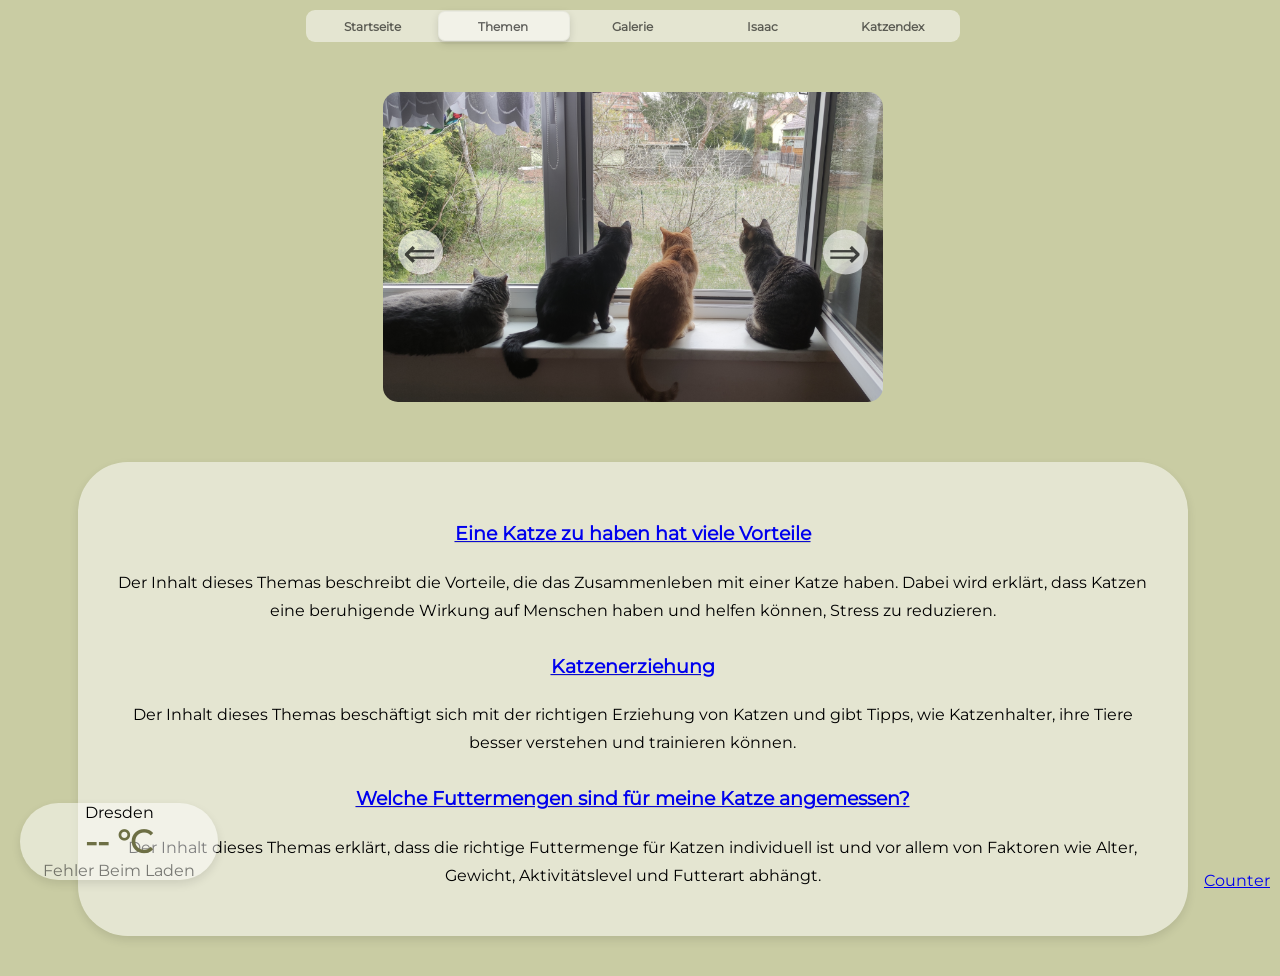
<file: html/themen.html>
<!DOCTYPE html>
<html lang="de">
<head>
<script src="../js/site.js" defer></script>
<link rel="stylesheet" href="../css/style.css">
<link rel="icon" href="../stuff/my_cat_circle_2.png">
<title>Themen</title>
<meta charset="UTF-8" name="viewport" content="initial-scale=1.0">
<div class="Ladescreen">
    <img src="../stuff/max-cat-spinning.gif" alt="Ladescreen">
</div>
</head>

<body>

    <header>
    </header>

    <main>

    <div class="tab-container">

    <input type="radio" name="tab" id="tab1" class="tab tab--1" />  
    <label class="tab_label" for="tab1">Startseite</label>
        
    <input type="radio" name="tab" id="tab2" class="tab tab--2" checked/>
    <label class="tab_label" for="tab2">Themen</label>

    <input type="radio" name="tab" id="tab3" class="tab tab--3" />
    <label class="tab_label" for="tab3">Galerie</label>
    
    <input type="radio" name="tab" id="tab4" class="tab tab--4" />
    <label class="tab_label" for="tab4">Isaac</label>

    <input type="radio" name="tab" id="tab5" class="tab tab--5" />
    <label class="tab_label" for="tab5">Katzendex</label>

    <div class="indicator"></div>
    </div>

<section aria-label="Newest Photos">
        <div class="carousel" data-carousel>
            <button class="carousel-button prev" data-carousel-button="prev">&#8656;</button>
            <button class="carousel-button next" data-carousel-button="next">&#8658;</button>
            <div class="carousel-inner">
                <ul data-slides>

                    <li class="slide" data-active>
                        <img src="../stuff/alexanders_cats.jpg" alt="Alexanders Cats">
                    </li>
                    <li class="slide">
                        <img src="../stuff/janis_cat_1.png" alt="Janis Cat 1">
                    </li>
                    <li class="slide">
                        <img src="../stuff/janis_cat_2.png" alt="Janis Cat 2">
                    </li>
                    <li class="slide">
                        <img src="../stuff/janis_cat_3.png" alt="Janis Cat 3">
                    </li>
                    <li class="slide">
                        <img src="../stuff/juliens_cat_1.jpg" alt="Juliens Cat 1">
                    </li>
                    <li class="slide">
                        <img src="../stuff/juliens_cat_2.jpg" alt="Juliens Cat 2">
                    </li>
                    <li class="slide">
                        <img src="../stuff/juliens_cat_3.jpg" alt="Juliens Cat 3">
                    </li>
                    <li class="slide">
                        <img src="../stuff/juliens_cat_4.jpg" alt="Juliens Cat 4">
                    </li>
                    <li class="slide">
                        <img src="../stuff/juliens_cat_5.jpg" alt="Juliens Cat 5">
                    </li>
                    <li class="slide">
                        <img src="../stuff/juliens_cat_6.jpg" alt="Juliens Cat 6">
                    </li>
                    <li class="slide">
                        <img src="../stuff/juliens_cat_7.jpg" alt="Juliens Cat 7">
                    </li>
                    <li class="slide">
                        <img src="../stuff/juliens_cat_8.jpg" alt="Juliens Cat 8">
                    </li>
                    <li class="slide">
                        <img src="../stuff/juliens_cat_9.jpeg" alt="Juliens Cat 9">
                    </li>
                    <li class="slide">
                        <img src="../stuff/my_cat_1.jpeg" alt="My Cat 1">
                    </li>
                    <li class="slide">
                        <img src="../stuff/my_cat_2.jpeg" alt="My Cat 2">
                    </li>
                    <li class="slide">
                        <img src="../stuff/philipps_cat_1.jpeg" alt="Philipps Cat 1">
                    </li>
                    <li class="slide">
                        <img src="../stuff/philipps_cat_2.jpeg" alt="Philipps Cat 2">
                    </li>
                    <li class="slide">
                        <img src="../stuff/philipps_cat_3.jpeg" alt="Philipps Cat 3">
                    </li>
                    <li class="slide">
                        <img src="../stuff/philipps_cat_4.jpeg" alt="Philipps Cat 4">
                    </li>
                    <li class="slide">
                        <img src="../stuff/philipps_cat_5.jpeg" alt="Philipps Cat 5">
                    </li>
                    <li class="slide">
                        <img src="../stuff/philipps_cat_6.jpeg" alt="Philipps Cat 6">
                    </li>
                    <li class="slide">
                        <img src="../stuff/philipps_cats_1.jpeg" alt="Philipps Cats 1">
                    </li>
                    <li class="slide">
                        <img src="../stuff/sebastians_cat_1.jpg" alt="Sebastians Cat 1">
                    </li>
                    <li class="slide">
                        <img src="../stuff/sebastians_cat_2.jpg" alt="Sebastians Cat 2">
                    </li>
                    <li class="slide">
                        <img src="../stuff/sebastians_cat_3.jpg" alt="Sebastians Cat 3">
                    </li>
                    <li class="slide">
                        <img src="../stuff/sebastians_cat_4.jpg" alt="Sebastians Cat 4">
                    </li>
                    <li class="slide">
                        <img src="../stuff/simeons_cat_3.jpeg" alt="Simeons Cat 3">
                    </li>
                    <li class="slide">
                        <img src="../stuff/simeons_cat_4.jpeg" alt="Simeons Cat 4">
                    </li>
                    <li class="slide">
                        <img src="../stuff/simeons_cat_5.jpeg" alt="Simeons Cat 5">
                    </li>
                    <li class="slide">
                        <img src="../stuff/simeons_cat_6.jpeg" alt="Simeons Cat 6">
                    </li>
                    <li class="slide">
                        <img src="../stuff/simeons_cat_8.jpeg" alt="Simeons Cat 8">
                    </li>
                    <li class="slide">
                        <img src="../stuff/simeons_cat_9.jpeg" alt="Simeons Cat 9">
                    </li>
                </ul>
            </div>
        </div>
    </section>
    </main>
    <div class="container">
            <a href="vorteile.html"><h3>Eine Katze zu haben hat viele Vorteile</h3></a>
        <p> Der Inhalt dieses Themas beschreibt die Vorteile, die das Zusammenleben mit einer Katze haben.
            Dabei wird erklärt, dass Katzen eine beruhigende Wirkung auf Menschen haben und helfen können, Stress zu reduzieren.</p>
            <a href="katzenerziehung.html"><h3>Katzenerziehung</h3></a>
        <p>Der Inhalt dieses Themas beschäftigt sich mit der richtigen Erziehung von Katzen und gibt Tipps,
            wie Katzenhalter, ihre Tiere besser verstehen und trainieren können.</p>
            <a href="futtermengen.html"><h3>Welche Futtermengen sind für meine Katze angemessen?</h3></a>
        <p> Der Inhalt dieses Themas erklärt, dass die richtige Futtermenge für Katzen individuell ist und vor allem von Faktoren wie
            Alter, Gewicht, Aktivitätslevel und Futterart abhängt.</p>

    </div>
    <footer>
        <div class="wetter-box">
            Dresden
            <div class="temp" id="dresden-temp">-- °C</div>
            <div class="status" id="dresden-status">Lade...</div>
        </div>
        <div class="besucher-counter">
            <a href='https://www.free-counters.org/'>Counter</a> 
            <script type='text/javascript' src='https://www.freevisitorcounters.com/auth.php?id=1b66978cee8e185e81bc9337381985f8b24d0e5d'></script>
            <script type="text/javascript" src="https://www.freevisitorcounters.com/en/home/counter/1569794/t/5"></script>
        </div>
    </footer>
</body>
</file>
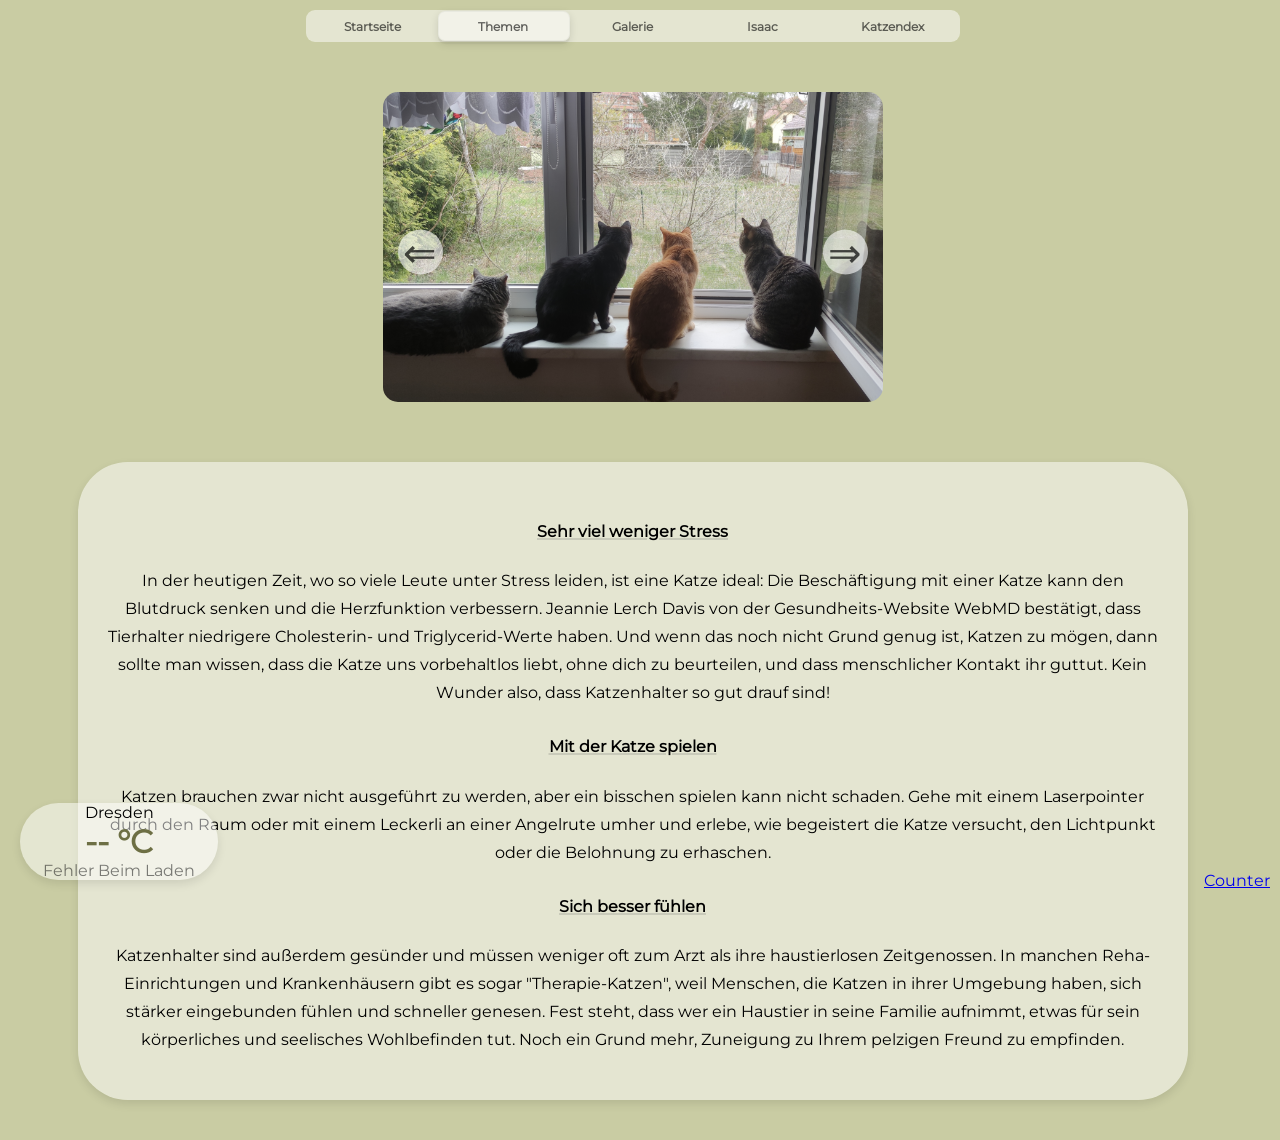
<file: html/vorteile.html>
<!DOCTYPE html>
<html lang="de">
<head>
<script src="../js/site.js" defer></script>
<link rel="stylesheet" href="../css/style.css">
<link rel="icon" href="../stuff/my_cat_circle_2.png">
<title>Eine Katze zu haben hat viele Vorteile</title>
<meta charset="UTF-8" name="viewport" content="initial-scale=1.0">
<div class="Ladescreen">
    <img src="../stuff/max-cat-spinning.gif" alt="Ladescreen">
</div>
</head>

<body>

    <header>
    </header>

    <main>

    <div class="tab-container">

    <input type="radio" name="tab" id="tab1" class="tab tab--1" />  
    <label class="tab_label" for="tab1">Startseite</label>
        
    <input type="radio" name="tab" id="tab2" class="tab tab--2" checked/>
    <label class="tab_label" for="tab2">Themen</label>

    <input type="radio" name="tab" id="tab3" class="tab tab--3" />
    <label class="tab_label" for="tab3">Galerie</label>
    
    <input type="radio" name="tab" id="tab4" class="tab tab--4" />
    <label class="tab_label" for="tab4">Isaac</label>

    <input type="radio" name="tab" id="tab5" class="tab tab--5" />
    <label class="tab_label" for="tab5">Katzendex</label>

    <div class="indicator"></div>
    </div>

<section aria-label="Newest Photos">
        <div class="carousel" data-carousel>
            <button class="carousel-button prev" data-carousel-button="prev">&#8656;</button>
            <button class="carousel-button next" data-carousel-button="next">&#8658;</button>
            <div class="carousel-inner">
                <ul data-slides>

                    <li class="slide" data-active>
                        <img src="../stuff/alexanders_cats.jpg" alt="Alexanders Cats">
                    </li>
                    <li class="slide">
                        <img src="../stuff/janis_cat_1.png" alt="Janis Cat 1">
                    </li>
                    <li class="slide">
                        <img src="../stuff/janis_cat_2.png" alt="Janis Cat 2">
                    </li>
                    <li class="slide">
                        <img src="../stuff/janis_cat_3.png" alt="Janis Cat 3">
                    </li>
                    <li class="slide">
                        <img src="../stuff/juliens_cat_1.jpg" alt="Juliens Cat 1">
                    </li>
                    <li class="slide">
                        <img src="../stuff/juliens_cat_2.jpg" alt="Juliens Cat 2">
                    </li>
                    <li class="slide">
                        <img src="../stuff/juliens_cat_3.jpg" alt="Juliens Cat 3">
                    </li>
                    <li class="slide">
                        <img src="../stuff/juliens_cat_4.jpg" alt="Juliens Cat 4">
                    </li>
                    <li class="slide">
                        <img src="../stuff/juliens_cat_5.jpg" alt="Juliens Cat 5">
                    </li>
                    <li class="slide">
                        <img src="../stuff/juliens_cat_6.jpg" alt="Juliens Cat 6">
                    </li>
                    <li class="slide">
                        <img src="../stuff/juliens_cat_7.jpg" alt="Juliens Cat 7">
                    </li>
                    <li class="slide">
                        <img src="../stuff/juliens_cat_8.jpg" alt="Juliens Cat 8">
                    </li>
                    <li class="slide">
                        <img src="../stuff/juliens_cat_9.jpeg" alt="Juliens Cat 9">
                    </li>
                    <li class="slide">
                        <img src="../stuff/my_cat_1.jpeg" alt="My Cat 1">
                    </li>
                    <li class="slide">
                        <img src="../stuff/my_cat_2.jpeg" alt="My Cat 2">
                    </li>
                    <li class="slide">
                        <img src="../stuff/philipps_cat_1.jpeg" alt="Philipps Cat 1">
                    </li>
                    <li class="slide">
                        <img src="../stuff/philipps_cat_2.jpeg" alt="Philipps Cat 2">
                    </li>
                    <li class="slide">
                        <img src="../stuff/philipps_cat_3.jpeg" alt="Philipps Cat 3">
                    </li>
                    <li class="slide">
                        <img src="../stuff/philipps_cat_4.jpeg" alt="Philipps Cat 4">
                    </li>
                    <li class="slide">
                        <img src="../stuff/philipps_cat_5.jpeg" alt="Philipps Cat 5">
                    </li>
                    <li class="slide">
                        <img src="../stuff/philipps_cat_6.jpeg" alt="Philipps Cat 6">
                    </li>
                    <li class="slide">
                        <img src="../stuff/philipps_cats_1.jpeg" alt="Philipps Cats 1">
                    </li>
                    <li class="slide">
                        <img src="../stuff/sebastians_cat_1.jpg" alt="Sebastians Cat 1">
                    </li>
                    <li class="slide">
                        <img src="../stuff/sebastians_cat_2.jpg" alt="Sebastians Cat 2">
                    </li>
                    <li class="slide">
                        <img src="../stuff/sebastians_cat_3.jpg" alt="Sebastians Cat 3">
                    </li>
                    <li class="slide">
                        <img src="../stuff/sebastians_cat_4.jpg" alt="Sebastians Cat 4">
                    </li>
                    <li class="slide">
                        <img src="../stuff/simeons_cat_3.jpeg" alt="Simeons Cat 3">
                    </li>
                    <li class="slide">
                        <img src="../stuff/simeons_cat_4.jpeg" alt="Simeons Cat 4">
                    </li>
                    <li class="slide">
                        <img src="../stuff/simeons_cat_5.jpeg" alt="Simeons Cat 5">
                    </li>
                    <li class="slide">
                        <img src="../stuff/simeons_cat_6.jpeg" alt="Simeons Cat 6">
                    </li>
                    <li class="slide">
                        <img src="../stuff/simeons_cat_8.jpeg" alt="Simeons Cat 8">
                    </li>
                    <li class="slide">
                        <img src="../stuff/simeons_cat_9.jpeg" alt="Simeons Cat 9">
                    </li>
                </ul>
            </div>
        </div>
    </section>
    </main>

    <div class="container">
        <h4>Sehr viel weniger Stress</h4>
        <p> In der heutigen Zeit, wo so viele Leute unter Stress leiden, ist eine Katze ideal: Die Beschäftigung mit einer Katze kann den Blutdruck
            senken und die Herzfunktion verbessern. Jeannie Lerch Davis von der Gesundheits-Website WebMD bestätigt, dass Tierhalter
            niedrigere Cholesterin- und Triglycerid-Werte haben. Und wenn das noch nicht Grund genug ist, Katzen zu mögen, dann sollte
            man wissen, dass die Katze uns vorbehaltlos liebt, ohne dich zu beurteilen, und dass menschlicher Kontakt ihr guttut. Kein Wunder also,
            dass Katzenhalter so gut drauf sind!</p>
        <h4>Mit der Katze spielen</h4>
        <p> Katzen brauchen zwar nicht ausgeführt zu werden, aber ein bisschen spielen kann nicht schaden. Gehe mit einem Laserpointer
            durch den Raum oder mit einem Leckerli an einer Angelrute umher und erlebe, wie begeistert die Katze versucht, den
            Lichtpunkt oder die Belohnung zu erhaschen.</p>
        <h4>Sich besser fühlen</h4>
        <p> Katzenhalter sind außerdem gesünder und müssen weniger oft zum Arzt als ihre haustierlosen Zeitgenossen. In manchen Reha-
            Einrichtungen und Krankenhäusern gibt es sogar "Therapie-Katzen", weil Menschen, die Katzen in ihrer Umgebung haben, sich
            stärker eingebunden fühlen und schneller genesen.
            Fest steht, dass wer ein Haustier in seine Familie aufnimmt, etwas für sein körperliches und seelisches Wohlbefinden tut.
            Noch ein Grund mehr, Zuneigung zu Ihrem pelzigen Freund zu empfinden.</p>
    </div>
    <footer>
        <div class="wetter-box">
            Dresden
            <div class="temp" id="dresden-temp">-- °C</div>
            <div class="status" id="dresden-status">Lade...</div>
        </div>
        <div class="besucher-counter">
            <a href='https://www.free-counters.org/'>Counter</a> 
            <script type='text/javascript' src='https://www.freevisitorcounters.com/auth.php?id=1b66978cee8e185e81bc9337381985f8b24d0e5d'></script>
            <script type="text/javascript" src="https://www.freevisitorcounters.com/en/home/counter/1569794/t/5"></script>
        </div>
    </footer>
</body>
</file>
<file: css/style.css>
@font-face {
    font-family: "Montserrat";
    src: url("../stuff/Montserrat-VariableFont_wght.ttf") format("truetype");
    font-weight: 400;
    font-style: normal;
}
html {
    scrollbar-gutter: stable;
}
body {
    display: flex;
    flex-direction: column;
    align-items: center; 
    text-align: center;
    font-family: "Montserrat", sans-serif;
    margin: 0;
    padding: 0 25px;
    background-color: rgba(180, 184, 127, 0.712);
}

main {
    text-align: center;
}

.tab-container {
    position: relative;
    display: flex;
    flex-direction: row;
    align-items: flex-start;
    width: fit-content;
    margin: 10px auto;
    padding: 2px;
    background-color: rgba(255, 255, 255, 0.50);
    border-radius: 9px;
}

.indicator {
    content: "";
    width: 130px;
    height: 28px;
    background: rgba(255, 255, 255, 0.50);
    position: absolute;
    top: 1px;
    left: 2px;
    z-index: 9;
    border: 0.5px solid rgba(0, 0, 0, 0.04);
    box-shadow: 0px 3px 8px rgba(0, 0, 0, 0.12), 0px 3px 1px rgba(0, 0, 0, 0.04);
    border-radius: 7px;
    transition: all 0.3s ease-out;
}

.tab {
    width: 130px;
    height: 28px;
    position: absolute;
    z-index: 99;
    outline: none;
    opacity: 0;
}

.tab_label {
    width: 130px;
    height: 28px;
    position: relative;
    z-index: 999;
    display: flex;
    align-items: center;
    justify-content: center;
    border: 0;
    font-size: 0.75rem;
    font-weight: bold;
    opacity: 0.6;
    cursor: pointer;
}

.tab--1:checked ~ .indicator {
    left: 2px;
}

.tab--2:checked ~ .indicator {
    left: calc(130px + 2px);
}

.tab--3:checked ~ .indicator {
    left: calc(130px * 2 + 2px);
}
.tab--4:checked ~ .indicator {
    left: calc(130px * 3 + 2px);
}
.tab--5:checked ~ .indicator {
    left: calc(130px * 4 + 2px);
}

h1 {
    text-align: center;
    text-decoration:underline rgba(62, 66, 66, 0.162) 12%;
}
h2,h3,h4 {
    margin-top: 30px;
    color: hsl(181, 47, 33);
    border-bottom: 2px solid hsl(219, 32, 91);
    padding-bottom: 5px;
    text-decoration:underline rgba(62, 66, 66, 0.162) 12%;
}
p {
    line-height: 1.75;
}
ul {
    padding-left: 20px;
}

li {
    margin-bottom: 10px;
    line-height: 25px;
}
.container {
    max-width: 1050px;
    margin: 40px auto;
    padding: 30px;
    background: rgba(255, 255, 255, 0.50);
    border-radius: 50px;
    box-shadow: 0 4px 10px rgba(0,0,0,0.1);
}

#button1 {
    border-radius: 11px;
    background-color: rgb(180, 184, 127, 0);
    color: rgb(108, 110, 68);
    transition: 1.1s;
    padding: 4px;
    margin: 1px;
}
#button1:hover {
    box-shadow:0 2px 4px 0 rgb(180, 184, 127);
    transform: scale(1.11);
}
#button2 {
    border-radius: 11px;
    background-color: rgb(180, 184, 127, 0);
    color: rgb(108, 110, 68);
    transition: 1.1s;
    padding: 4px;
    margin: 1px;
}
#button2:hover {
    box-shadow:0 2px 4px 0 rgb(180, 184, 127);
    transform: scale(1.11);
}
#button3 {
    border-radius: 11px;
    background-color: rgb(180, 184, 127, 0);
    color: rgb(108, 110, 68);
    transition: 1.1s;
    padding: 4px;
    margin: 1px;
}
#button3:hover {
    box-shadow:0 2px 4px 0 rgb(180, 184, 127);
    transform: scale(1.11);
}
#button4 {
    border-radius: 11px;
    background-color: rgb(180, 184, 127, 0);
    color: rgb(108, 110, 68);
    transition: 1.1s;
    padding: 4px;
    margin: 1px;
}
#button4:hover {
    box-shadow:0 2px 4px 0 rgb(180, 184, 127);
    transform: scale(1.11);
}

#img4 {
    box-shadow: 0 15px 40px rgba(0,0,0,0.25);
    border-radius: 50px;
    display: block;
    margin: 0 auto;
    padding: 4.5px;
    
}
figure {
    text-align-last: center;
}

.gallery {
    display: flex;
    justify-content: center;
    gap: 20px;
    flex-wrap: wrap; 
}

.gallery img {
    width: 200px;
    height: 200px;
    object-fit: cover;
    border-radius: 10px;
}

.gallery figure {
    text-align: center;
}
.gallery-item:hover {
    transform: scale(1.1)
}
.modal-content {
    border-radius: 5%;
    position: relative;
    width: 50%;
    height: auto;
    max-width: 90%;
    max-height: 90%;
    overflow: hidden;
    animation: zoomIn 0.5s;
}
@keyframes zoomIn {
    from {transform: scale(0.6);}
    to {transform: scale(1);}
}
.modal {
    display: none;
}

.modal.show {
    display: flex;
    position: fixed;
    inset: 0; 
    background: rgba(0,0,0,0.85);
    justify-content: center;
    align-items: center;
    z-index: 99999;
}
.close {
    position: absolute;
    top: 10px;
    right: 15px;
    color:rgb(180, 184, 127);
    font-size: 35px;
    font-weight: bold;
    cursor: pointer;
    transition: transform 0.3s;
}
.caption {
    position: absolute;
    bottom: 15px;
    width: 100%;
    text-align: center;
    color: rgb(180, 184, 127);
    font-size: 24px;
}
@media screen and (max-width: 768px) {
    .gallery-item {
        width: calc(50% - 20px);
    }
}
@media screen and (max-width: 460px) {
    .gallery-item {
        width: calc(100% - 20px);
    }
}
.wetter-box {
    background: rgba(255, 255, 255, 0.50);
    margin: 10px 10px;
    border-radius: 50px;
    max-width: 225px;
    text-align: center;
    box-shadow: 0 4px 10px rgba(0,0,0,0.1);
    position: fixed;
    bottom: 10px;
    left: 10px;
}
.temp {
    font-size: 2rem;
    font-weight: bold;
    margin: 0px 65px;
    color: hsla(63, 24%, 35%, 1);
}
.status {
    color: rgba(0, 0, 0, 0.5);
    text-transform: capitalize;
}
.game-container {
    width: 1200px;
    max-width: 790px;
    margin: 5% auto;
    padding: 2.1% 0.5%;
    background-image: url("../stuff/rahmen.png");
    background-repeat: no-repeat;
    background-position: center;
    background-size: 100% 100%;
}

.game-container iframe {
    width: 100%;
    max-height: 592px;
}
.besucher-counter {
    position: fixed;
    bottom: 10px;
    right: 10px;
}
.Ladescreen {
    max-width: 100%;
    position: fixed;
    inset: 0;
    background: rgba(255, 255, 255, 0.35);
    display: flex;
    justify-content: center;
    align-items: center;
    z-index: 99999;
}
.carousel {
    position: relative;
    width: 500px; 
    height: 320px; 
    margin: 50px auto 10px auto;
    overflow: hidden; 
}

.carousel > ul {
    margin: 0;
    padding: 0;
    list-style: none;
    position: relative;
    width: 100%;
    height: 100%;
}

.slide {
    position: absolute;
    inset: 0;
    opacity: 0;
    transition: opacity 345ms ease-in-out;
    display: flex;
    justify-content: center;
    align-items: center;
    }

.slide > img {
    width: 100%;
    height: 100%;
    object-fit: cover; 
    object-position: center;
    border-radius: 15px; 
}

.slide[data-active] {
    opacity: 1;
    z-index: 1;
}

.carousel-button {
    position: absolute;
    z-index: 5;
    background: rgba(255, 255, 255, 0.60); 
    border: none;
    font-size: 2.5rem; 
    top: 50%;
    transform: translateY(-50%);
    color: rgba(0, 0, 0, 0.7);
    cursor: pointer;
    border-radius: 50%; 
    width: 45px; 
    height: 45px;
    display: flex;
    align-items: center;
    justify-content: center;
    transition: background 0.3s, color 0.3s, transform 0.2s; 
}

.carousel-button:hover,
.carousel-button:focus {
    color: white;
    background-color: rgba(108, 110, 68, 0.9);
    transform: translateY(-50%) scale(1.1); 
}

.carousel-button:focus {
    outline: 2px solid rgba(108, 110, 68, 0.5); 
    outline-offset: 2px;
}

.carousel-button.prev {
    left: 15px; 
}

.carousel-button.next {
    right: 15px; 
}
</file>
